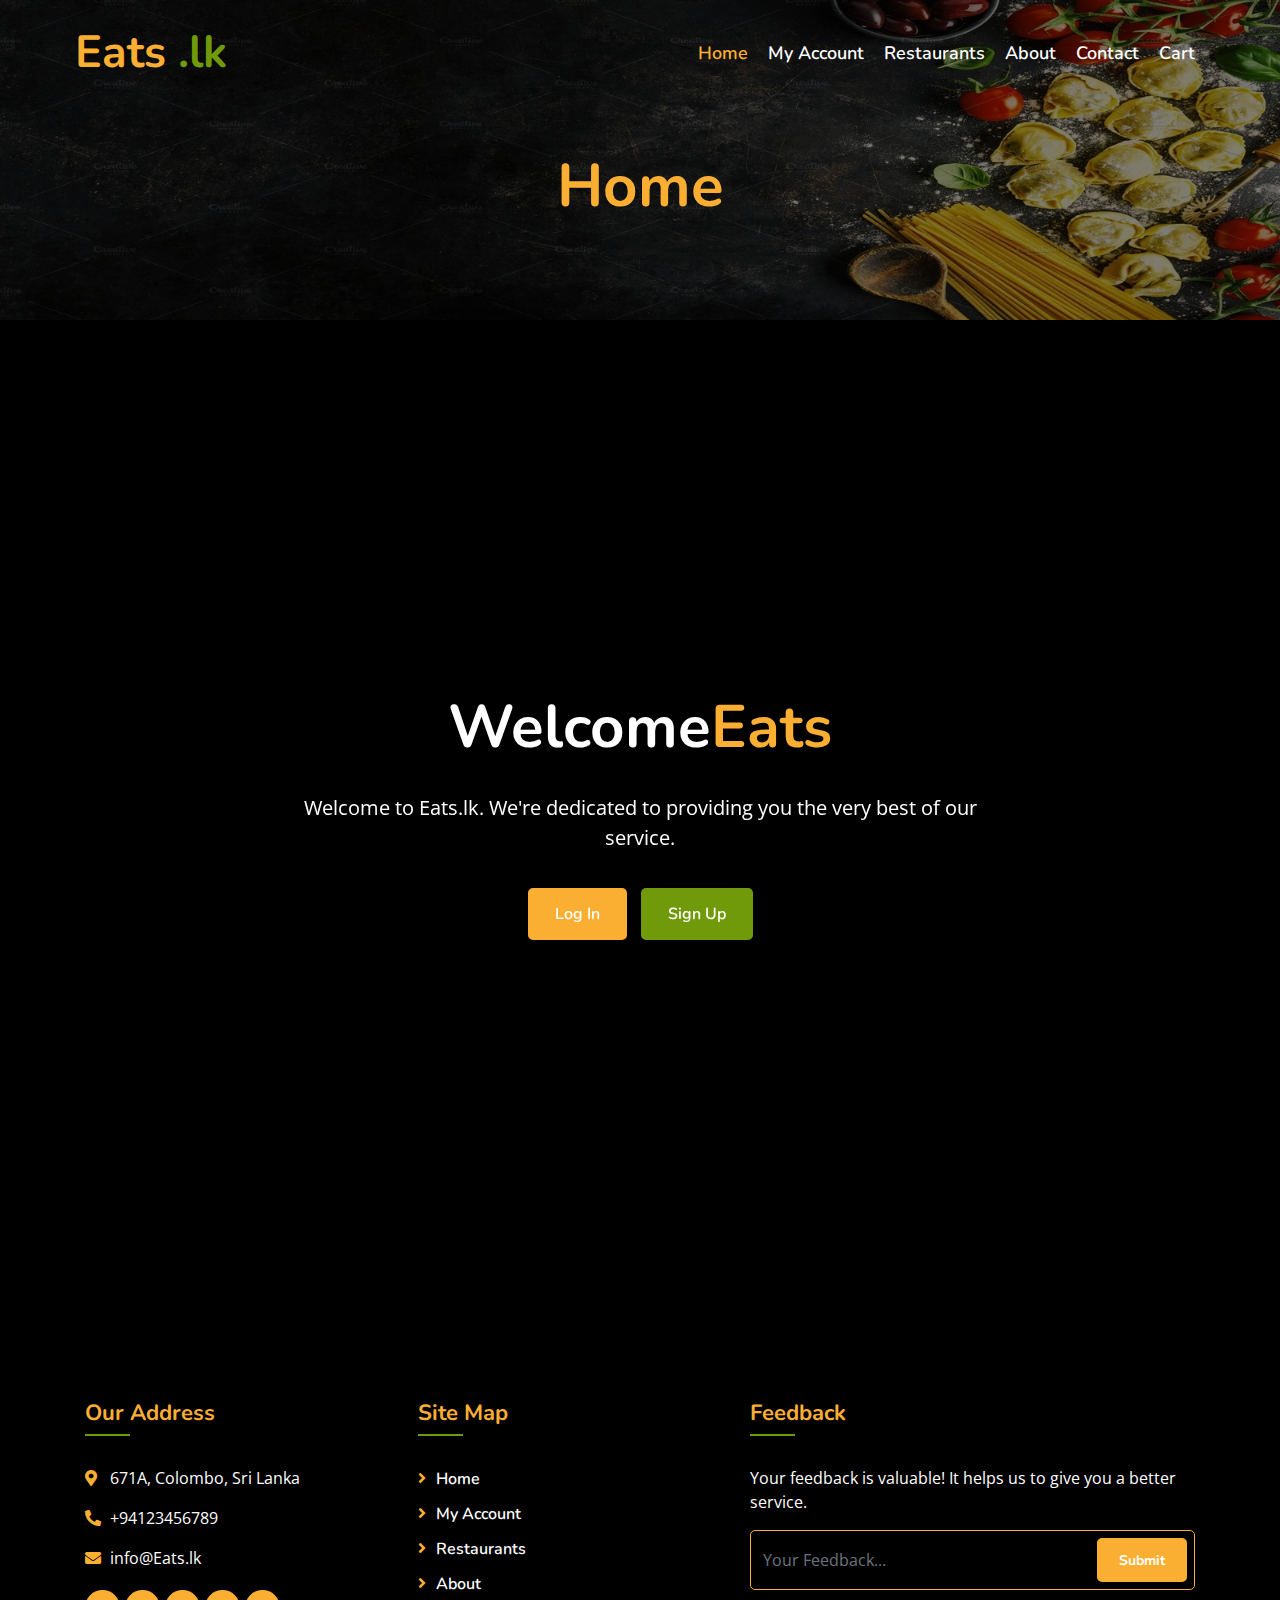
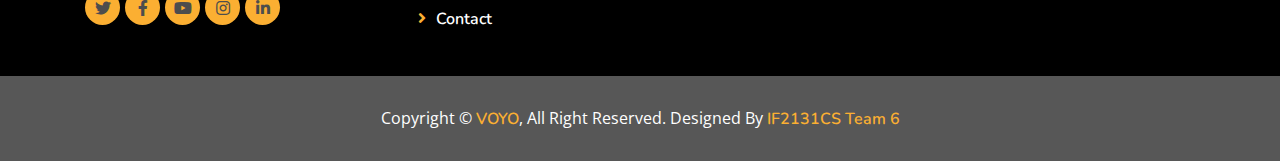
<file: index.html>
<!DOCTYPE html>
<html lang="en">
    <head>
        <meta charset="utf-8">
        <title>Eats.lk</title>
        <meta content="width=device-width, initial-scale=1.0" name="viewport">
        <!-- Favicon -->
        <link href="../Eats.lk/img/logo.jpg" rel="icon">

        <!-- Google Font -->
        <link href="https://fonts.googleapis.com/css?family=Open+Sans:300,400|Nunito:600,700" rel="stylesheet"> 
        
        <!-- CSS Libraries -->
        <link href="https://stackpath.bootstrapcdn.com/bootstrap/4.4.1/css/bootstrap.min.css" rel="stylesheet">
        <link href="https://cdnjs.cloudflare.com/ajax/libs/font-awesome/5.10.0/css/all.min.css" rel="stylesheet">
        <link href="lib/animate/animate.min.css" rel="stylesheet">
        <link href="lib/owlcarousel/assets/owl.carousel.min.css" rel="stylesheet">
        <link href="lib/flaticon/font/flaticon.css" rel="stylesheet">
        <link href="lib/tempusdominus/css/tempusdominus-bootstrap-4.min.css" rel="stylesheet" />

        <!-- Template Stylesheet -->
        <link href="css/style.css" rel="stylesheet">
    </head>

    <body>
        <!-- Nav Bar Start -->
        <div class="navbar navbar-expand-lg bg-light navbar-light">
            <div class="container-fluid">
                <a href="index.html" class="navbar-brand">Eats <span>.lk</span></a>
                <button type="button" class="navbar-toggler" data-toggle="collapse" data-target="#navbarCollapse">
                    <span class="navbar-toggler-icon"></span>
                </button>

                <div class="collapse navbar-collapse justify-content-between" id="navbarCollapse">
                    <div class="navbar-nav ml-auto">
                        <a href="index.html" class="nav-item nav-link active">Home</a>
                        <a href="myaccount.html" class="nav-item nav-link">My Account</a>
                        <a href="restaurant.html" class="nav-item nav-link">Restaurants</a>
                        <a href="about.html" class="nav-item nav-link">About</a>
                        <a href="contact.html" class="nav-item nav-link">Contact</a>
                        <a href="cart.html"class="nav-item nav-link">Cart</a>
                    </div>
                </div>
            </div>
        </div>
        <!-- Nav Bar End -->

       <!-- Page Header Start -->
                <div class="page-header">
                    <div class="container">
                        <div class="row">
                            <div class="col-12">
                                <h2>Home</h2>
                            </div>
                        </div>
                    </div>
                </div>
      <!-- Page Header End -->


        <!-- Carousel Start -->
        <div class="carousel">
            <div class="container-fluid">
                <div class="owl-carousel">
                    <div class="carousel-item">
                        <div class="carousel-text">
                            <h1>Welcome<span>Eats</span></h1>
                            <p>
                                Welcome to Eats.lk. We're dedicated to providing you the very best of our service.                            </p>
                            <div class="carousel-btn">
                                <a class="btn custom-btn" href="myaccount.html">Log In</a>
                                <a class="btn custom-btn" href="myaccount.html">Sign Up</a>
                            </div>
                        </div>
                    </div>
                </div>
            </div>
        </div>
        <!-- Carousel End -->     

        <!-- Footer Start -->
        <div class="footer">
            <div class="container">
                <div class="row">
                    <div class="col-lg-7">
                        <div class="row">
                            <div class="col-md-6">
                                <div class="footer-contact">
                                    <h2>Our Address</h2>
                                    <p><i class="fa fa-map-marker-alt"></i>671A, Colombo, Sri Lanka</p>
                                    <p><i class="fa fa-phone-alt"></i>+94123456789</p>
                                    <p><i class="fa fa-envelope"></i>info@Eats.lk</p>
                                    <div class="footer-social">
                                        <a href="https://twitter.com/"><i class="fab fa-twitter"></i></a>
                                        <a href="https://facebook.com/"><i class="fab fa-facebook-f"></i></a>
                                        <a href="https://youtube.com/"><i class="fab fa-youtube"></i></a>
                                        <a href="https://instagram.com/"><i class="fab fa-instagram"></i></a>
                                        <a href="https://linkedin.com/"><i class="fab fa-linkedin-in"></i></a>
                                    </div>
                                </div>
                            </div>
                            <div class="col-md-6">
                                <div class="footer-link">
                                    <h2>Site Map</h2>
                                    <a href="index.html">Home</a>
                                    <a href="myaccount.html">My Account</a>
                                    <a href="restaurant.html">Restaurants</a>
                                    <a href="about.html">About</a>
                                    <a href="contact.html">Contact</a>
                                </div>
                            </div>
                        </div>
                    </div>
                    <div class="col-lg-5">
                        <div class="footer-newsletter">
                            <h2>Feedback</h2>
                            <p>
                                Your feedback is valuable! It helps us to give you a better service.
                            </p>
                            <div class="form">
                                <input class="form-control" placeholder="Your Feedback...">
                                <button class="btn custom-btn">Submit</button>
                            </div>
                        </div>
                    </div>
                </div>
            </div>
            <div class="copyright">
                <div class="container">
                    <p>Copyright &copy; <a href="#">VOYO</a>, All Right Reserved.</p>
                    <p>Designed By <a>IF2131CS Team 6</a></p>
                </div>
            </div>
        </div>
        <!-- Footer End -->

        <a href="#" class="back-to-top"><i class="fa fa-chevron-up"></i></a>

        <!-- JavaScript Libraries -->
        <script src="https://code.jquery.com/jquery-3.4.1.min.js"></script>
        <script src="https://stackpath.bootstrapcdn.com/bootstrap/4.4.1/js/bootstrap.bundle.min.js"></script>
        <script src="lib/easing/easing.min.js"></script>
        <script src="lib/owlcarousel/owl.carousel.min.js"></script>
        <script src="lib/tempusdominus/js/moment.min.js"></script>
        <script src="lib/tempusdominus/js/moment-timezone.min.js"></script>
        <script src="lib/tempusdominus/js/tempusdominus-bootstrap-4.min.js"></script>
        
        <!-- Contact Javascript File -->
        <script src="mail/jqBootstrapValidation.min.js"></script>
        <script src="mail/contact.js"></script>

        <!-- Template Javascript -->
        <script src="js/main.js"></script>
    </body>
</html>
</file>
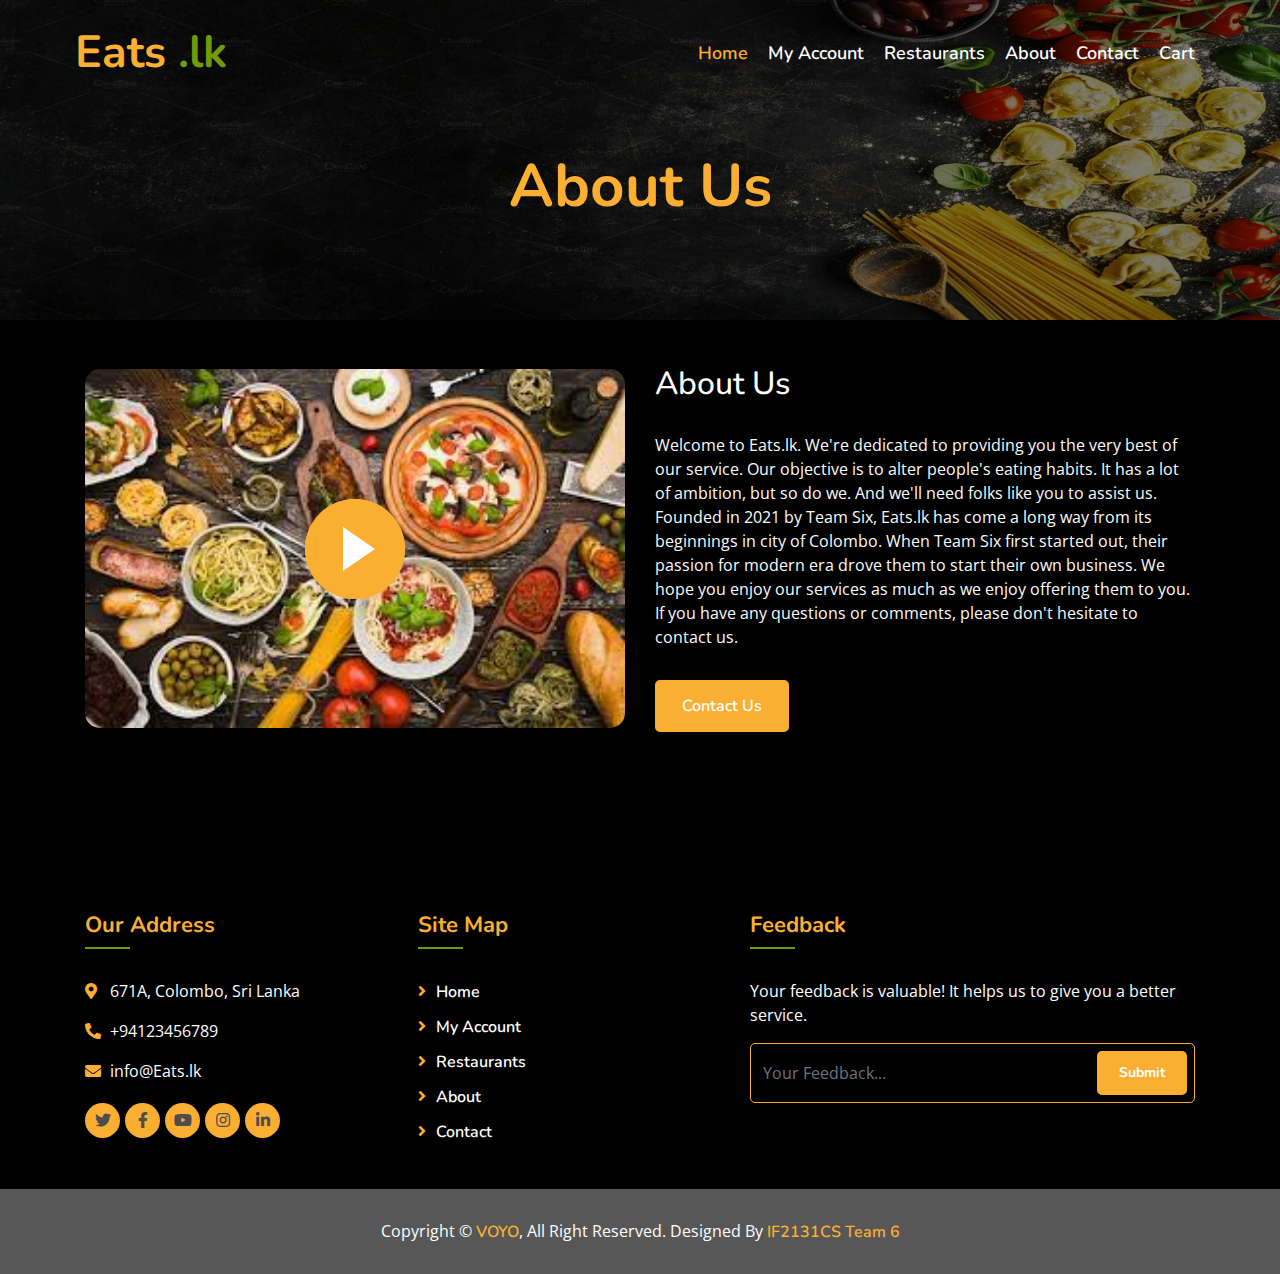
<file: about.html>
<!DOCTYPE html>
<html lang="en">
    <head>
        <meta charset="utf-8">
        <title>Eats.lk</title>
        <meta content="width=device-width, initial-scale=1.0" name="viewport">
        <!-- Favicon -->
        <link href="../Eats.lk/img/logo.jpg" rel="icon">

        <!-- Google Font -->
        <link href="https://fonts.googleapis.com/css?family=Open+Sans:300,400|Nunito:600,700" rel="stylesheet"> 
        
        <!-- CSS Libraries -->
        <link href="https://stackpath.bootstrapcdn.com/bootstrap/4.4.1/css/bootstrap.min.css" rel="stylesheet">
        <link href="https://cdnjs.cloudflare.com/ajax/libs/font-awesome/5.10.0/css/all.min.css" rel="stylesheet">
        <link href="lib/animate/animate.min.css" rel="stylesheet">
        <link href="lib/owlcarousel/assets/owl.carousel.min.css" rel="stylesheet">
        <link href="lib/flaticon/font/flaticon.css" rel="stylesheet">
        <link href="lib/tempusdominus/css/tempusdominus-bootstrap-4.min.css" rel="stylesheet" />

        <!-- Template Stylesheet -->
        <link href="css/style.css" rel="stylesheet">
    </head>

    <body>
        <!-- Nav Bar Start -->
        <div class="navbar navbar-expand-lg bg-light navbar-light">
            <div class="container-fluid">
                <a href="index.html" class="navbar-brand">Eats <span>.lk</span></a>
                <button type="button" class="navbar-toggler" data-toggle="collapse" data-target="#navbarCollapse">
                    <span class="navbar-toggler-icon"></span>
                </button>

                <div class="collapse navbar-collapse justify-content-between" id="navbarCollapse">
                    <div class="navbar-nav ml-auto">
                        <a href="index.html" class="nav-item nav-link active">Home</a>
                        <a href="myaccount.html" class="nav-item nav-link">My Account</a>
                        <a href="restaurant.html" class="nav-item nav-link">Restaurants</a>
                        <a href="about.html" class="nav-item nav-link">About</a>
                        <a href="contact.html" class="nav-item nav-link">Contact</a>
                        <a href="cart.html" class="nav-item nav-link">Cart</a>
                    </div>
                </div>
            </div>
        </div>
        <!-- Nav Bar End -->
        
        
        <!-- Page Header Start -->
        <div class="page-header mb-0">
            <div class="container">
                <div class="row">
                    <div class="col-12">
                        <h2>About Us</h2>
                    </div>
                </div>
            </div>
        </div>
        <!-- Page Header End -->
        <!-- About Start -->
        <div class="about">
            <div class="container">
                <div class="row align-items-center">
                    <div class="col-lg-6">
                        <div class="about-img">
                            <img src="img/about.jpg" alt="Image">
                            <button type="button" class="btn-play" data-toggle="modal" data-src="https://www.youtube.com/embed/7EdpBH81XIY" data-target="#videoModal">
                                <span></span>
                            </button>
                        </div>
                    </div>
                    <div class="col-lg-6">
                        <div class="about-content">
                            <div class="section-header">
                                <h2>About Us</h2>
                            </div>
                            <div class="about-text">
                                <p>
                                    Welcome to Eats.lk. We're dedicated to providing you the very best of our service. Our objective is to alter people's eating habits. It has a lot of ambition, but so do we. And we'll need folks like you to assist us.
                                    Founded in 2021 by Team Six, Eats.lk has come a long way from its beginnings in city of Colombo. When Team Six first started out, their passion for modern era drove them to start their own business.
                                    We hope you enjoy our services as much as we enjoy offering them to you. If you have any questions or comments, please don't hesitate to contact us.</p>
                                <a class="btn custom-btn" href="contact.html">Contact Us</a>
                            </div>
                        </div>
                    </div>
                </div>
            </div>
        </div>
        <!-- About End -->
        
        
        <!-- Video Modal Start-->
        <div class="modal fade" id="videoModal" tabindex="-1" role="dialog" aria-labelledby="exampleModalLabel" aria-hidden="true">
            <div class="modal-dialog" role="document">
                <div class="modal-content">
                    <div class="modal-body">
                        <button type="button" class="close" data-dismiss="modal" aria-label="Close">
                            <span aria-hidden="true">&times;</span>
                        </button>        
                        <!-- 16:9 aspect ratio -->
                        <div class="embed-responsive embed-responsive-16by9">
                            <iframe class="embed-responsive-item" src="" id="video"  allowscriptaccess="always" allow="autoplay"></iframe>
                        </div>
                    </div>
                </div>
            </div>
        </div> 
        <!-- Video Modal End -->


        <!-- Footer Start -->
        <div class="footer">
            <div class="container">
                <div class="row">
                    <div class="col-lg-7">
                        <div class="row">
                            <div class="col-md-6">
                                <div class="footer-contact">
                                    <h2>Our Address</h2>
                                    <p><i class="fa fa-map-marker-alt"></i>671A, Colombo, Sri Lanka</p>
                                    <p><i class="fa fa-phone-alt"></i>+94123456789</p>
                                    <p><i class="fa fa-envelope"></i>info@Eats.lk</p>
                                    <div class="footer-social">
                                        <a href="https://twitter.com/"><i class="fab fa-twitter"></i></a>
                                        <a href="https://facebook.com/"><i class="fab fa-facebook-f"></i></a>
                                        <a href="https://youtube.com/"><i class="fab fa-youtube"></i></a>
                                        <a href="https://instagram.com/"><i class="fab fa-instagram"></i></a>
                                        <a href="https://linkedin.com/"><i class="fab fa-linkedin-in"></i></a>
                                    </div>
                                </div>
                            </div>
                            <div class="col-md-6">
                                <div class="footer-link">
                                    <h2>Site Map</h2>
                                    <a href="index.html">Home</a>
                                    <a href="myaccount.html">My Account</a>
                                    <a href="restaurant.html">Restaurants</a>
                                    <a href="about.html">About</a>
                                    <a href="contact.html">Contact</a>
                                </div>
                            </div>
                        </div>
                    </div>
                    <div class="col-lg-5">
                        <div class="footer-newsletter">
                            <h2>Feedback</h2>
                            <p>
                                Your feedback is valuable! It helps us to give you a better service.
                            </p>
                            <div class="form">
                                <input class="form-control" placeholder="Your Feedback...">
                                <button class="btn custom-btn">Submit</button>
                            </div>
                        </div>
                    </div>
                </div>
            </div>
            <div class="copyright">
                <div class="container">
                    <p>Copyright &copy; <a href="#">VOYO</a>, All Right Reserved.</p>
                    <p>Designed By <a>IF2131CS Team 6</a></p>
                </div>
            </div>
        </div>
        <!-- Footer End -->

        <a href="#" class="back-to-top"><i class="fa fa-chevron-up"></i></a>

        <!-- JavaScript Libraries -->
        <script src="https://code.jquery.com/jquery-3.4.1.min.js"></script>
        <script src="https://stackpath.bootstrapcdn.com/bootstrap/4.4.1/js/bootstrap.bundle.min.js"></script>
        <script src="lib/easing/easing.min.js"></script>
        <script src="lib/owlcarousel/owl.carousel.min.js"></script>
        <script src="lib/tempusdominus/js/moment.min.js"></script>
        <script src="lib/tempusdominus/js/moment-timezone.min.js"></script>
        <script src="lib/tempusdominus/js/tempusdominus-bootstrap-4.min.js"></script>
        
        <!-- Contact Javascript File -->
        <script src="mail/jqBootstrapValidation.min.js"></script>
        <script src="mail/contact.js"></script>

        <!-- Template Javascript -->
        <script src="js/main.js"></script>
    </body>
</html>
</file>
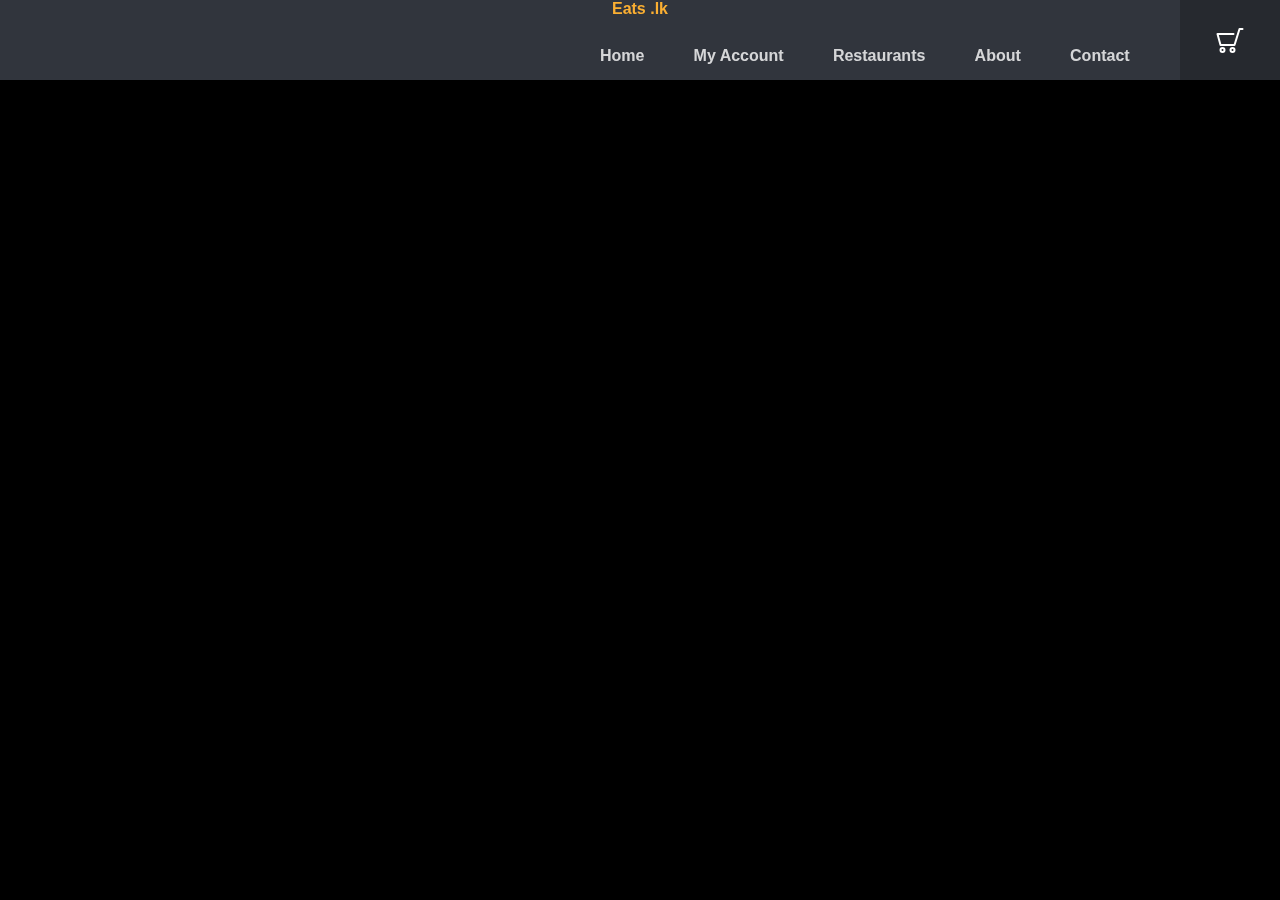
<file: cart.html>
<!doctype html>
<html lang="en" class="no-js">
<head>
	<meta charset="UTF-8">
	<meta name="viewport" content="width=device-width, initial-scale=1">

	<link href='http://fonts.googleapis.com/css?family=PT+Sans:400,700' rel='stylesheet' type='text/css'>

	<link rel="stylesheet" href="css/reset.css">
	<link rel="stylesheet" href="css/stylecart.css"> 
	<script src="js/modernizr.js"></script> 
    <link href="css/style.css" rel="stylesheet">
  	
	<title>Side Cart</title>
</head>
<body class="foo">
	<header>
	<a href="index.html" class="navbar-brand">Eats <span>.lk</span></a>
	<div id="cd-cart-trigger"><a class="cd-img-replace" href="#0">Cart</a></div>
	</header>

	<nav id="main-nav">
		<ul>
            <a href="index.html" class="nav-item nav-link active">Home</a>
            <a href="myaccount.html" class="nav-item nav-link">My Account</a>
            <a href="restaurant.html" class="nav-item nav-link">Restaurants</a>
            <a href="about.html" class="nav-item nav-link">About</a>
            <a href="contact.html" class="nav-item nav-link">Contact</a>
		</ul>
	</nav>

	<div id="cd-shadow-layer"></div>

	<div id="cd-cart">
		<h2>Cart</h2>
		<ul class="cd-cart-items">
			<li>
				<span class="cd-qty">1x</span> Product Name
				<div class="cd-price">$9.99</div>
				<a href="#0" class="cd-item-remove cd-img-replace">Remove</a>
			</li>

			<li>
				<span class="cd-qty">2x</span> Product Name
				<div class="cd-price">$19.98</div>
				<a href="#0" class="cd-item-remove cd-img-replace">Remove</a>
			</li>

			<li>
				<span class="cd-qty">1x</span> Product Name
				<div class="cd-price">$9.99</div>
				<a href="#0" class="cd-item-remove cd-img-replace">Remove</a>
			</li>
		</ul> 

		<div class="cd-cart-total">
			<p>Total <span>$39.96</span></p>
		</div> 

		<a href="#0" class="checkout-btn">Checkout</a>
		
		<p class="cd-go-to-cart"><a href="#0">Go to cart page</a></p>
	</div>
<script src="http://ajax.googleapis.com/ajax/libs/jquery/1.11.0/jquery.min.js"></script>
<script src="js/maincart.js"></script>
</body>
</html>
</file>
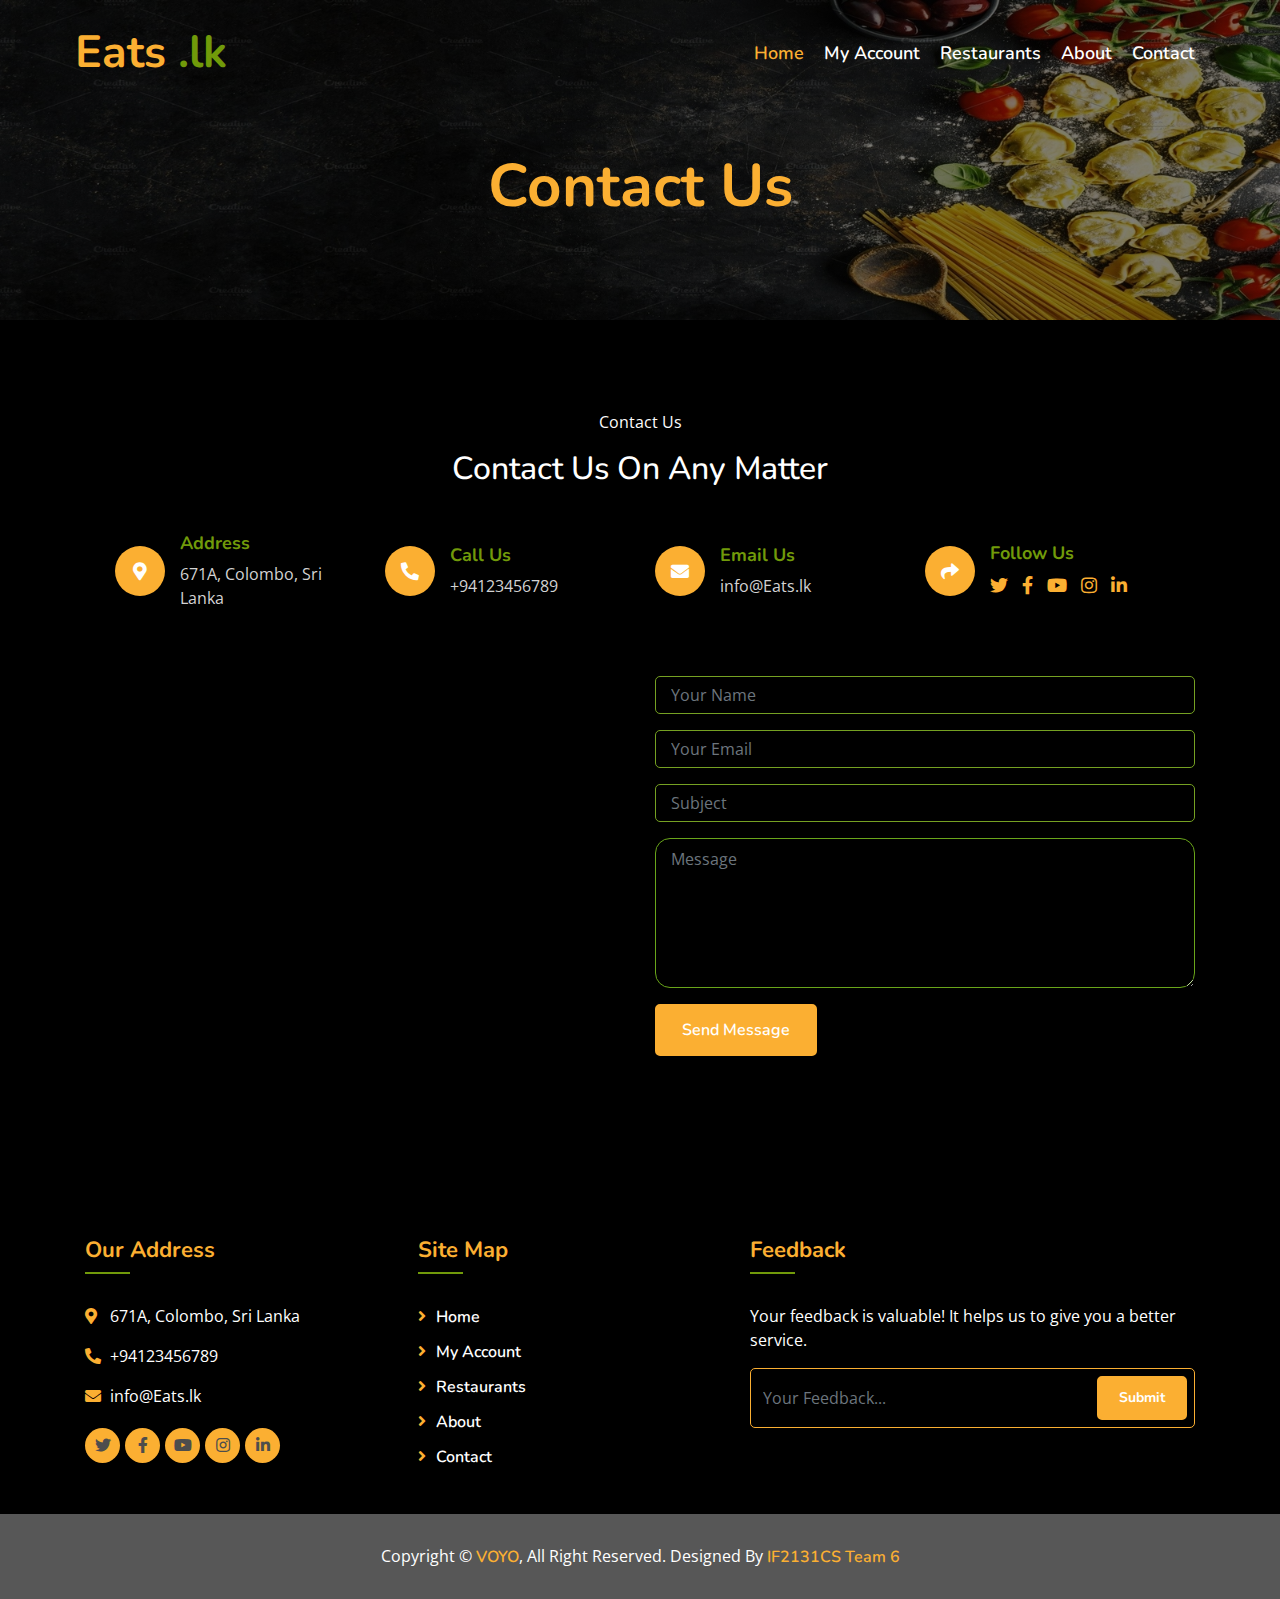
<file: contact.html>
<!DOCTYPE html>
<html lang="en">
    <head>
        <meta charset="utf-8">
        <title>Eats.lk</title>
        <meta content="width=device-width, initial-scale=1.0" name="viewport">

        <!-- Favicon -->
        <link href="../Eats.lk/img/logo.jpg" rel="icon">

        <!-- Google Font -->
        <link href="https://fonts.googleapis.com/css?family=Open+Sans:300,400|Nunito:600,700" rel="stylesheet"> 
        
        <!-- CSS Libraries -->
        <link href="https://stackpath.bootstrapcdn.com/bootstrap/4.4.1/css/bootstrap.min.css" rel="stylesheet">
        <link href="https://cdnjs.cloudflare.com/ajax/libs/font-awesome/5.10.0/css/all.min.css" rel="stylesheet">
        <link href="lib/animate/animate.min.css" rel="stylesheet">
        <link href="lib/owlcarousel/assets/owl.carousel.min.css" rel="stylesheet">
        <link href="lib/flaticon/font/flaticon.css" rel="stylesheet">
        <link href="lib/tempusdominus/css/tempusdominus-bootstrap-4.min.css" rel="stylesheet" />

        <!-- Template Stylesheet -->
        <link href="css/style.css" rel="stylesheet">
    </head>

    <body>
        <!-- Nav Bar Start -->
        <div class="navbar navbar-expand-lg bg-light navbar-light">
            <div class="container-fluid">
                <a href="index.html" class="navbar-brand">Eats <span>.lk</span></a>
                <button type="button" class="navbar-toggler" data-toggle="collapse" data-target="#navbarCollapse">
                    <span class="navbar-toggler-icon"></span>
                </button>

                <div class="collapse navbar-collapse justify-content-between" id="navbarCollapse">
                    <div class="navbar-nav ml-auto">
                        <a href="index.html" class="nav-item nav-link active">Home</a>
                        <a href="myaccount.html" class="nav-item nav-link">My Account</a>
                        <a href="restaurant.html" class="nav-item nav-link">Restaurants</a>
                        <a href="about.html" class="nav-item nav-link">About</a>
                        <a href="contact.html" class="nav-item nav-link">Contact</a>
                    </div>
                </div>
            </div>
        </div>
        <!-- Nav Bar End -->
        
        
        <!-- Page Header Start -->
        <div class="page-header">
            <div class="container">
                <div class="row">
                    <div class="col-12">
                        <h2>Contact Us</h2>
                    </div>
                </div>
            </div>
        </div>
        <!-- Page Header End -->
        
        
        <!-- Contact Start -->
        <div class="contact">
            <div class="container">
                <div class="section-header text-center">
                    <p>Contact Us</p>
                    <h2>Contact Us On Any Matter</h2>
                </div>
                <div class="row align-items-center contact-information">
                    <div class="col-md-6 col-lg-3">
                        <div class="contact-info">
                            <div class="contact-icon">
                                <i class="fa fa-map-marker-alt"></i>
                            </div>
                            <div class="contact-text">
                                <h3>Address</h3>
                                <p>671A, Colombo, Sri Lanka</p>
                            </div>
                        </div>
                    </div>
                    <div class="col-md-6 col-lg-3">
                        <div class="contact-info">
                            <div class="contact-icon">
                                <i class="fa fa-phone-alt"></i>
                            </div>
                            <div class="contact-text">
                                <h3>Call Us</h3>
                                <p>+94123456789</p>
                            </div>
                        </div>
                    </div>
                    <div class="col-md-6 col-lg-3">
                        <div class="contact-info">
                            <div class="contact-icon">
                                <i class="fa fa-envelope"></i>
                            </div>
                            <div class="contact-text">
                                <h3>Email Us</h3>
                                <p>info@Eats.lk</p>
                            </div>
                        </div>
                    </div>
                    <div class="col-md-6 col-lg-3">
                        <div class="contact-info">
                            <div class="contact-icon">
                                <i class="fa fa-share"></i>
                            </div>
                            <div class="contact-text">
                                <h3>Follow Us</h3>
                                <div class="contact-social">
                                    <a href="https://twitter.com/"><i class="fab fa-twitter"></i></a>
                                    <a href="https://facebook.com/"><i class="fab fa-facebook-f"></i></a>
                                    <a href="https://youtube.com/"><i class="fab fa-youtube"></i></a>
                                    <a href="https://instagram.com/"><i class="fab fa-instagram"></i></a>
                                    <a href="https://linkedin.com/"><i class="fab fa-linkedin-in"></i></a>
                                </div>
                            </div>
                        </div>
                    </div>
                </div>
                <div class="row contact-form">
                    <div class="col-md-6">
                        <iframe src="https://www.google.com/maps/embed?pb=!1m18!1m12!1m3!1d63377.55482023483!2d79.89569066583023!3d6.878960391626337!2m3!1f0!2f0!3f0!3m2!1i1024!2i768!4f13.1!3m3!1m2!1s0x0%3A0xae2796f06ece9686!2sEAT.lk!5e0!3m2!1sen!2slk!4v1626274064755!5m2!1sen!2slk" width="600" height="450" style="border:0;" allowfullscreen="" loading="lazy"></iframe>
                    </div>
                    <div class="col-md-6">
                        <div id="success"></div>
                        <form name="sentMessage" id="contactForm" novalidate="novalidate">
                            <div class="control-group">
                                <input type="text" class="form-control" id="name" placeholder="Your Name" required="required" data-validation-required-message="Please enter your name" />
                                <p class="help-block text-danger"></p>
                            </div>
                            <div class="control-group">
                                <input type="email" class="form-control" id="email" placeholder="Your Email" required="required" data-validation-required-message="Please enter your email" />
                                <p class="help-block text-danger"></p>
                            </div>
                            <div class="control-group">
                                <input type="text" class="form-control" id="subject" placeholder="Subject" required="required" data-validation-required-message="Please enter a subject" />
                                <p class="help-block text-danger"></p>
                            </div>
                            <div class="control-group">
                                <textarea class="form-control" id="message" placeholder="Message" required="required" data-validation-required-message="Please enter your message"></textarea>
                                <p class="help-block text-danger"></p>
                            </div>
                            <div>
                                <button class="btn custom-btn" type="submit" id="sendMessageButton">Send Message</button>
                            </div>
                        </form>
                    </div>
                </div>
            </div>
        </div>
        <!-- Contact End -->


        <!-- Footer Start -->
        <div class="footer">
            <div class="container">
                <div class="row">
                    <div class="col-lg-7">
                        <div class="row">
                            <div class="col-md-6">
                                <div class="footer-contact">
                                    <h2>Our Address</h2>
                                    <p><i class="fa fa-map-marker-alt"></i>671A, Colombo, Sri Lanka</p>
                                    <p><i class="fa fa-phone-alt"></i>+94123456789</p>
                                    <p><i class="fa fa-envelope"></i>info@Eats.lk</p>
                                    <div class="footer-social">
                                        <a href="https://twitter.com/"><i class="fab fa-twitter"></i></a>
                                        <a href="https://facebook.com/"><i class="fab fa-facebook-f"></i></a>
                                        <a href="https://youtube.com/"><i class="fab fa-youtube"></i></a>
                                        <a href="https://instagram.com/"><i class="fab fa-instagram"></i></a>
                                        <a href="https://linkedin.com/"><i class="fab fa-linkedin-in"></i></a>
                                    </div>
                                </div>
                            </div>
                            <div class="col-md-6">
                                <div class="footer-link">
                                    <h2>Site Map</h2>
                                    <a href="index.html">Home</a>
                                    <a href="myaccount.html">My Account</a>
                                    <a href="restaurant.html">Restaurants</a>
                                    <a href="about.html">About</a>
                                    <a href="contact.html">Contact</a>
                                </div>
                            </div>
                        </div>
                    </div>
                    <div class="col-lg-5">
                        <div class="footer-newsletter">
                            <h2>Feedback</h2>
                            <p>
                                Your feedback is valuable! It helps us to give you a better service.
                            </p>
                            <div class="form">
                                <input class="form-control" placeholder="Your Feedback...">
                                <button class="btn custom-btn">Submit</button>
                            </div>
                        </div>
                    </div>
                </div>
            </div>
            <div class="copyright">
                <div class="container">
                    <p>Copyright &copy; <a href="#">VOYO</a>, All Right Reserved.</p>
                    <p>Designed By <a>IF2131CS Team 6</a></p>
                </div>
            </div>
        </div>
        <!-- Footer End -->

        <a href="#" class="back-to-top"><i class="fa fa-chevron-up"></i></a>

        <!-- JavaScript Libraries -->
        <script src="https://code.jquery.com/jquery-3.4.1.min.js"></script>
        <script src="https://stackpath.bootstrapcdn.com/bootstrap/4.4.1/js/bootstrap.bundle.min.js"></script>
        <script src="lib/easing/easing.min.js"></script>
        <script src="lib/owlcarousel/owl.carousel.min.js"></script>
        <script src="lib/tempusdominus/js/moment.min.js"></script>
        <script src="lib/tempusdominus/js/moment-timezone.min.js"></script>
        <script src="lib/tempusdominus/js/tempusdominus-bootstrap-4.min.js"></script>
        
        <!-- Contact Javascript File -->
        <script src="mail/jqBootstrapValidation.min.js"></script>
        <script src="mail/contact.js"></script>

        <!-- Template Javascript -->
        <script src="js/main.js"></script>
    </body>
</html>
</file>
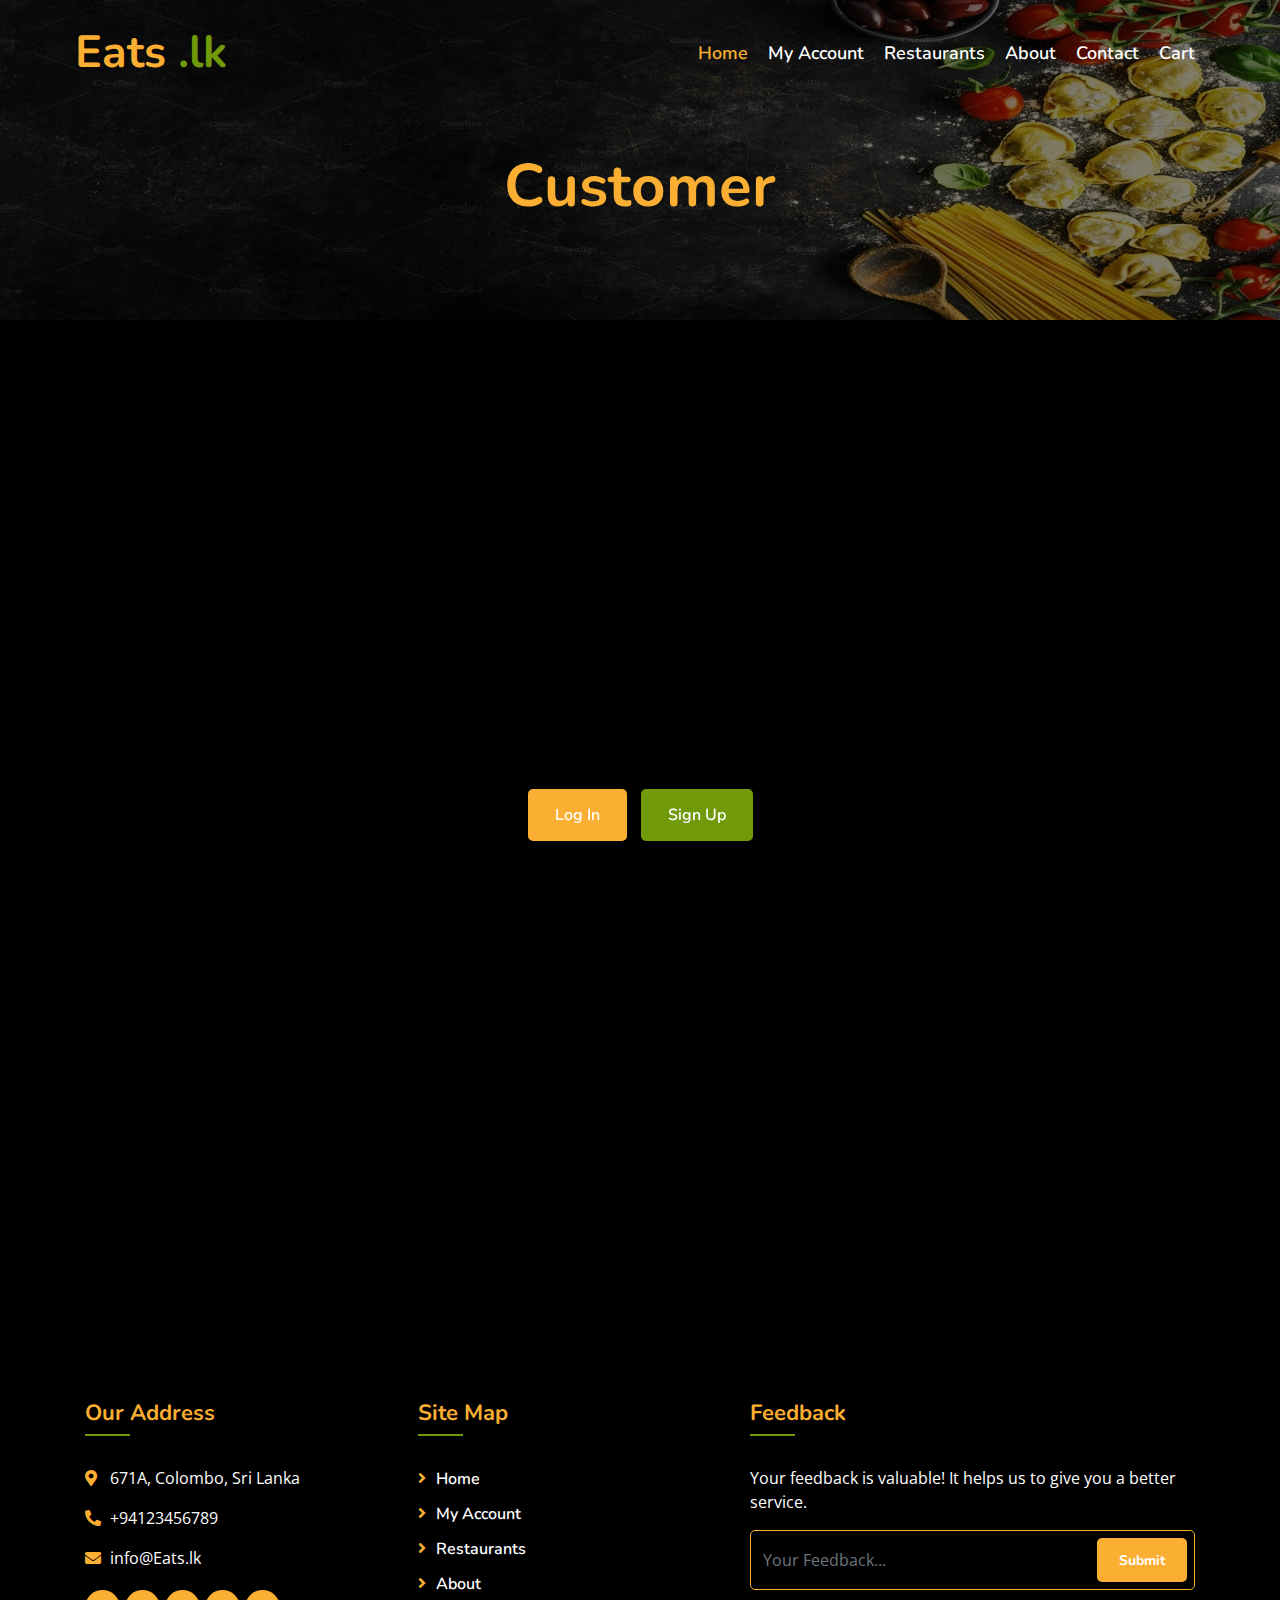
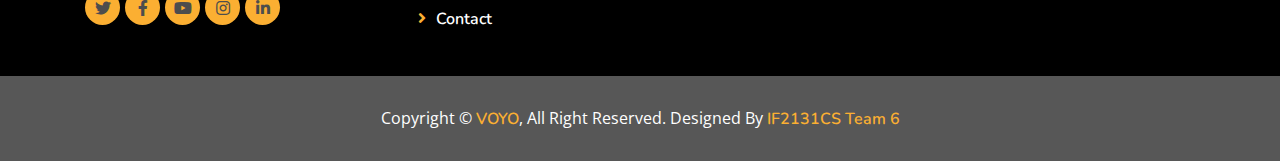
<file: customerlogin.html>
<!DOCTYPE html>
<html lang="en">
    <head>
        <meta charset="utf-8">
        <title>Eats.lk</title>
        <meta content="width=device-width, initial-scale=1.0" name="viewport">
        <!-- Favicon -->
        <link href="../Eats.lk/img/logo.jpg" rel="icon">

        <!-- Google Font -->
        <link href="https://fonts.googleapis.com/css?family=Open+Sans:300,400|Nunito:600,700" rel="stylesheet"> 
        
        <!-- CSS Libraries -->
        <link href="https://stackpath.bootstrapcdn.com/bootstrap/4.4.1/css/bootstrap.min.css" rel="stylesheet">
        <link href="https://cdnjs.cloudflare.com/ajax/libs/font-awesome/5.10.0/css/all.min.css" rel="stylesheet">
        <link href="lib/animate/animate.min.css" rel="stylesheet">
        <link href="lib/owlcarousel/assets/owl.carousel.min.css" rel="stylesheet">
        <link href="lib/flaticon/font/flaticon.css" rel="stylesheet">
        <link href="lib/tempusdominus/css/tempusdominus-bootstrap-4.min.css" rel="stylesheet" />

        <!-- Template Stylesheet -->
        <link href="css/style.css" rel="stylesheet">
    </head>

    <body>
        <!-- Nav Bar Start -->
        <div class="navbar navbar-expand-lg bg-light navbar-light">
            <div class="container-fluid">
                <a href="index.html" class="navbar-brand">Eats <span>.lk</span></a>
                <button type="button" class="navbar-toggler" data-toggle="collapse" data-target="#navbarCollapse">
                    <span class="navbar-toggler-icon"></span>
                </button>

                <div class="collapse navbar-collapse justify-content-between" id="navbarCollapse">
                    <div class="navbar-nav ml-auto">
                        <a href="index.html" class="nav-item nav-link active">Home</a>
                        <a href="myaccount.html" class="nav-item nav-link">My Account</a>
                        <a href="restaurant.html" class="nav-item nav-link">Restaurants</a>
                        <a href="about.html" class="nav-item nav-link">About</a>
                        <a href="contact.html" class="nav-item nav-link">Contact</a>
                        <a href="cart.html" class="nav-item nav-link">Cart</a>
                    </div>
                </div>
            </div>
        </div>
        <!-- Nav Bar End -->

       <!-- Page Header Start -->
                <div class="page-header">
                    <div class="container">
                        <div class="row">
                            <div class="col-12">
                                <h2>Customer</h2>
                            </div>
                        </div>
                    </div>
                </div>
      <!-- Page Header End -->


        <!-- Carousel Start -->
        <div class="carousel">
            <div class="container-fluid">
                <div class="owl-carousel">
                    <div class="carousel-item">
                        <div class="carousel-text">
                            <div class="carousel-btn">
                                <a class="btn custom-btn" href="customerlogin.html">Log In</a>
                                <a class="btn custom-btn" href="customerlogin.html">Sign Up</a>
                            </div>
                        </div>
                    </div>
                </div>
            </div>
        </div>
        <!-- Carousel End -->     

        <!-- Footer Start -->
        <div class="footer">
            <div class="container">
                <div class="row">
                    <div class="col-lg-7">
                        <div class="row">
                            <div class="col-md-6">
                                <div class="footer-contact">
                                    <h2>Our Address</h2>
                                    <p><i class="fa fa-map-marker-alt"></i>671A, Colombo, Sri Lanka</p>
                                    <p><i class="fa fa-phone-alt"></i>+94123456789</p>
                                    <p><i class="fa fa-envelope"></i>info@Eats.lk</p>
                                    <div class="footer-social">
                                        <a href="https://twitter.com/"><i class="fab fa-twitter"></i></a>
                                        <a href="https://facebook.com/"><i class="fab fa-facebook-f"></i></a>
                                        <a href="https://youtube.com/"><i class="fab fa-youtube"></i></a>
                                        <a href="https://instagram.com/"><i class="fab fa-instagram"></i></a>
                                        <a href="https://linkedin.com/"><i class="fab fa-linkedin-in"></i></a>
                                    </div>
                                </div>
                            </div>
                            <div class="col-md-6">
                                <div class="footer-link">
                                    <h2>Site Map</h2>
                                    <a href="index.html">Home</a>
                                    <a href="myaccount.html">My Account</a>
                                    <a href="restaurant.html">Restaurants</a>
                                    <a href="about.html">About</a>
                                    <a href="contact.html">Contact</a>
                                </div>
                            </div>
                        </div>
                    </div>
                    <div class="col-lg-5">
                        <div class="footer-newsletter">
                            <h2>Feedback</h2>
                            <p>
                                Your feedback is valuable! It helps us to give you a better service.
                            </p>
                            <div class="form">
                                <input class="form-control" placeholder="Your Feedback...">
                                <button class="btn custom-btn">Submit</button>
                            </div>
                        </div>
                    </div>
                </div>
            </div>
            <div class="copyright">
                <div class="container">
                    <p>Copyright &copy; <a href="#">VOYO</a>, All Right Reserved.</p>
                    <p>Designed By <a>IF2131CS Team 6</a></p>
                </div>
            </div>
        </div>
        <!-- Footer End -->

        <a href="#" class="back-to-top"><i class="fa fa-chevron-up"></i></a>

        <!-- JavaScript Libraries -->
        <script src="https://code.jquery.com/jquery-3.4.1.min.js"></script>
        <script src="https://stackpath.bootstrapcdn.com/bootstrap/4.4.1/js/bootstrap.bundle.min.js"></script>
        <script src="lib/easing/easing.min.js"></script>
        <script src="lib/owlcarousel/owl.carousel.min.js"></script>
        <script src="lib/tempusdominus/js/moment.min.js"></script>
        <script src="lib/tempusdominus/js/moment-timezone.min.js"></script>
        <script src="lib/tempusdominus/js/tempusdominus-bootstrap-4.min.js"></script>
        
        <!-- Contact Javascript File -->
        <script src="mail/jqBootstrapValidation.min.js"></script>
        <script src="mail/contact.js"></script>

        <!-- Template Javascript -->
        <script src="js/main.js"></script>
    </body>
</html>
</file>
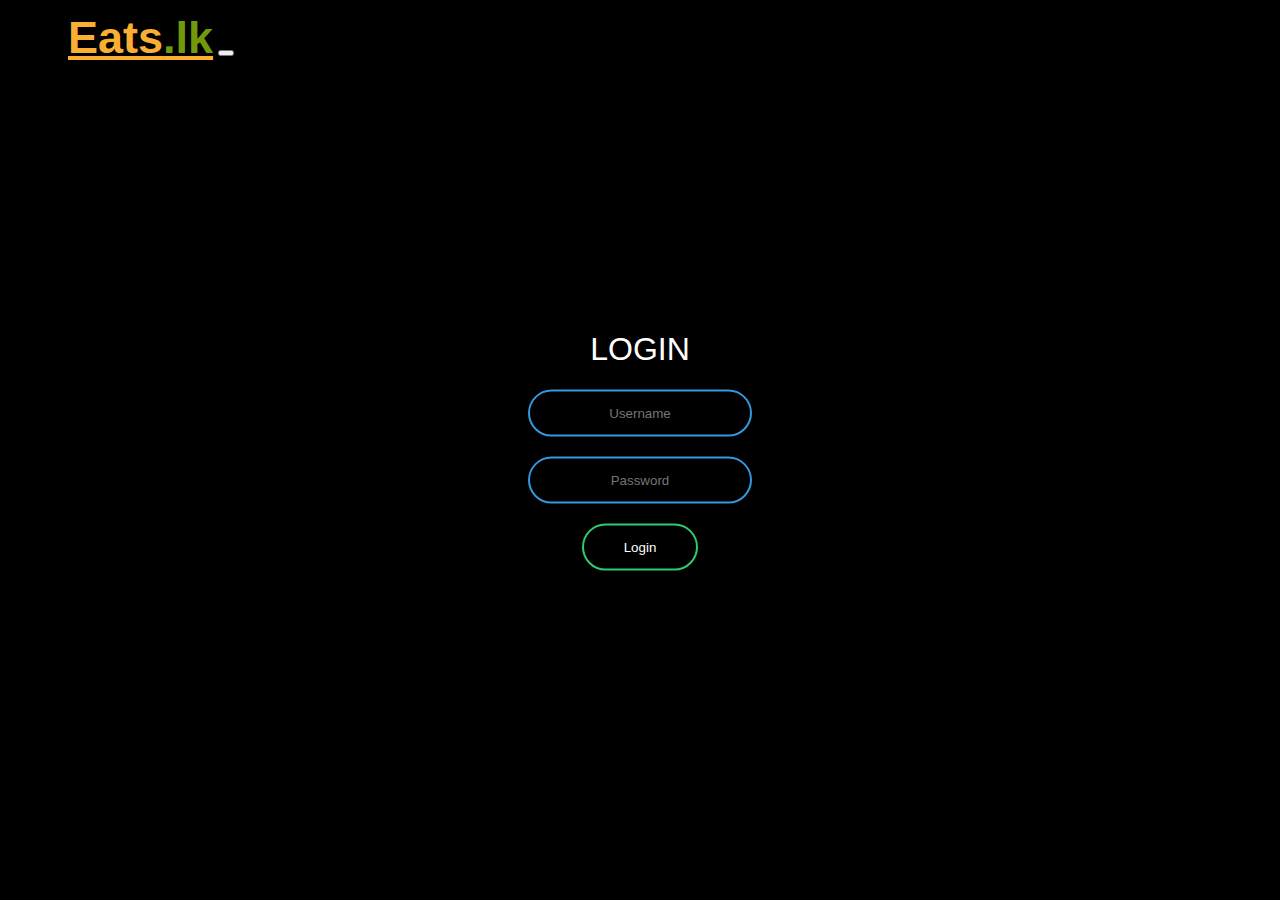
<file: logns.html>
<!DOCTYPE html>
<html lang="en" dir="ltr">
  <head>
    <meta charset="utf-8">
    <title>َAnimated Login Form</title>

     <!-- Template Stylesheet -->
     <link href="css/style.css" rel="stylesheet">
    <link rel="stylesheet" href="style.css">
    
    <!-- Nav Bar Start -->
    <div class="navbar navbar-expand-lg bg-light navbar-light">
        <div class="container-fluid">
            <a href="index.html" class="navbar-brand">Eats<span>.lk</span></a>
            <button type="button" class="navbar-toggler" data-toggle="collapse" data-target="#navbarCollapse">
                <span class="navbar-toggler-icon"></span>
            </button>
        </div>
    </div>
  </head>
 <body>

    <form class="boox" action="index.html" method="post">
        <h1>Login</h1>
        <input type="text" name="" placeholder="Username">
        <input type="password" name="" placeholder="Password">
        <input type="submit" name="" value="Login">
      </form>

    <a href="#" class="back-to-top"><i class="fa fa-chevron-up"></i></a>

    <!-- JavaScript Libraries -->
    <script src="https://code.jquery.com/jquery-3.4.1.min.js"></script>
    <script src="https://stackpath.bootstrapcdn.com/bootstrap/4.4.1/js/bootstrap.bundle.min.js"></script>
    <script src="lib/easing/easing.min.js"></script>
    <script src="lib/owlcarousel/owl.carousel.min.js"></script>
    <script src="lib/tempusdominus/js/moment.min.js"></script>
    <script src="lib/tempusdominus/js/moment-timezone.min.js"></script>
    <script src="lib/tempusdominus/js/tempusdominus-bootstrap-4.min.js"></script>
    
    <!-- Contact Javascript File -->
    <script src="mail/jqBootstrapValidation.min.js"></script>
    <script src="mail/contact.js"></script>

    <!-- Template Javascript -->
    <script src="js/main.js"></script>

</body>
</html>
</file>
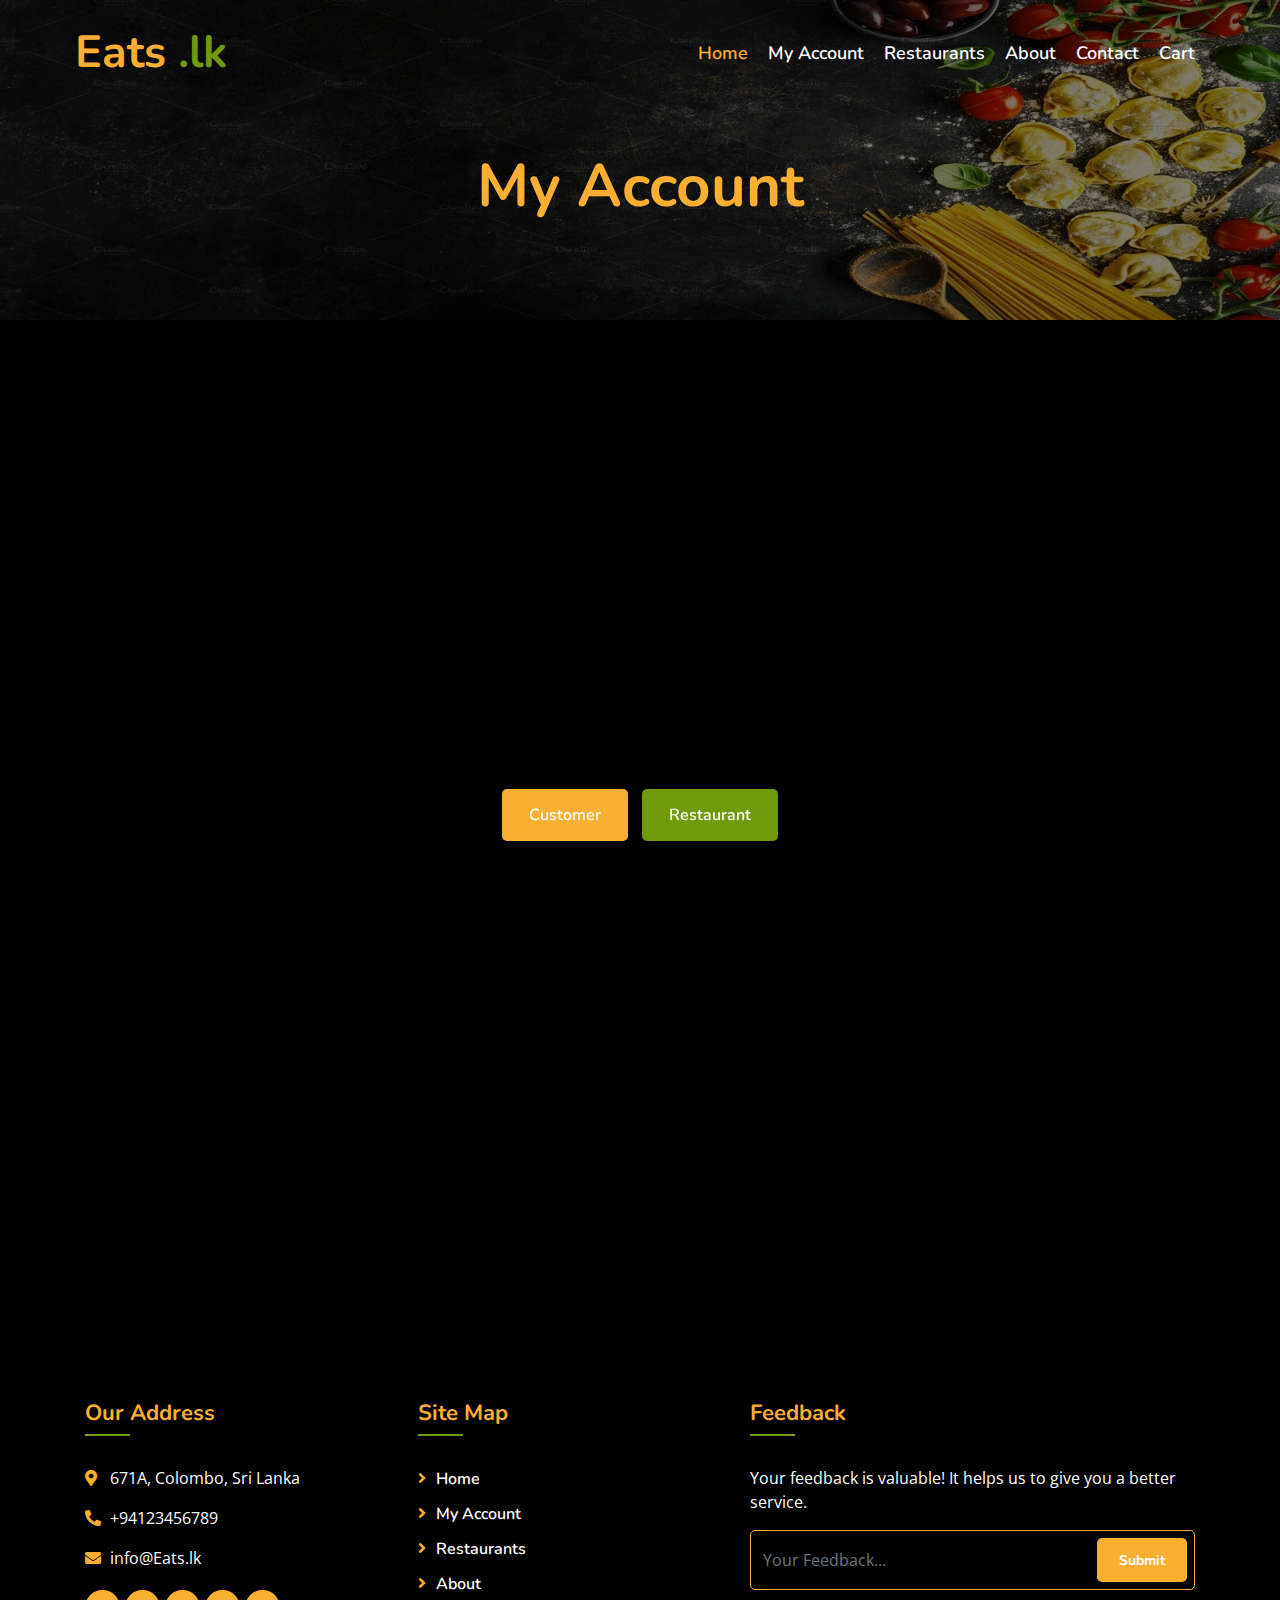
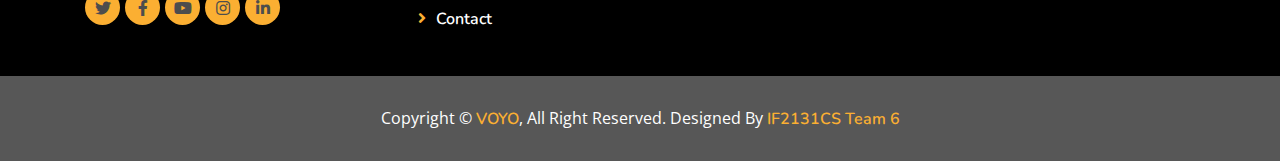
<file: myaccount.html>
<!DOCTYPE html>
<html lang="en">
    <head>
        <meta charset="utf-8">
        <title>Eats.lk</title>
        <meta content="width=device-width, initial-scale=1.0" name="viewport">
        <!-- Favicon -->
        <link href="../Eats.lk/img/logo.jpg" rel="icon">

        <!-- Google Font -->
        <link href="https://fonts.googleapis.com/css?family=Open+Sans:300,400|Nunito:600,700" rel="stylesheet"> 
        
        <!-- CSS Libraries -->
        <link href="https://stackpath.bootstrapcdn.com/bootstrap/4.4.1/css/bootstrap.min.css" rel="stylesheet">
        <link href="https://cdnjs.cloudflare.com/ajax/libs/font-awesome/5.10.0/css/all.min.css" rel="stylesheet">
        <link href="lib/animate/animate.min.css" rel="stylesheet">
        <link href="lib/owlcarousel/assets/owl.carousel.min.css" rel="stylesheet">
        <link href="lib/flaticon/font/flaticon.css" rel="stylesheet">
        <link href="lib/tempusdominus/css/tempusdominus-bootstrap-4.min.css" rel="stylesheet" />

        <!-- Template Stylesheet -->
        <link href="css/style.css" rel="stylesheet">
    </head>

    <body>
        <!-- Nav Bar Start -->
        <div class="navbar navbar-expand-lg bg-light navbar-light">
            <div class="container-fluid">
                <a href="index.html" class="navbar-brand">Eats <span>.lk</span></a>
                <button type="button" class="navbar-toggler" data-toggle="collapse" data-target="#navbarCollapse">
                    <span class="navbar-toggler-icon"></span>
                </button>

                <div class="collapse navbar-collapse justify-content-between" id="navbarCollapse">
                    <div class="navbar-nav ml-auto">
                        <a href="index.html" class="nav-item nav-link active">Home</a>
                        <a href="myaccount.html" class="nav-item nav-link">My Account</a>
                        <a href="restaurant.html" class="nav-item nav-link">Restaurants</a>
                        <a href="about.html" class="nav-item nav-link">About</a>
                        <a href="contact.html" class="nav-item nav-link">Contact</a>
                        <a href="cart.html" class="nav-item nav-link">Cart</a>
                    </div>
                </div>
            </div>
        </div>
        <!-- Nav Bar End -->

       <!-- Page Header Start -->
                <div class="page-header">
                    <div class="container">
                        <div class="row">
                            <div class="col-12">
                                <h2>My Account</h2>
                            </div>
                        </div>
                    </div>
                </div>
      <!-- Page Header End -->


        <!-- Carousel Start -->
        <div class="carousel">
            <div class="container-fluid">
                <div class="owl-carousel">
                    <div class="carousel-item">
                        <div class="carousel-text">
                            <div class="carousel-btn">
                                <a class="btn custom-btn" href="customerlogin.html">Customer</a>
                                <a class="btn custom-btn" href="restaurantlogin.html">Restaurant</a>
                            </div>
                        </div>
                    </div>
                </div>
            </div>
        </div>
        <!-- Carousel End -->     

        <!-- Footer Start -->
        <div class="footer">
            <div class="container">
                <div class="row">
                    <div class="col-lg-7">
                        <div class="row">
                            <div class="col-md-6">
                                <div class="footer-contact">
                                    <h2>Our Address</h2>
                                    <p><i class="fa fa-map-marker-alt"></i>671A, Colombo, Sri Lanka</p>
                                    <p><i class="fa fa-phone-alt"></i>+94123456789</p>
                                    <p><i class="fa fa-envelope"></i>info@Eats.lk</p>
                                    <div class="footer-social">
                                        <a href="https://twitter.com/"><i class="fab fa-twitter"></i></a>
                                        <a href="https://facebook.com/"><i class="fab fa-facebook-f"></i></a>
                                        <a href="https://youtube.com/"><i class="fab fa-youtube"></i></a>
                                        <a href="https://instagram.com/"><i class="fab fa-instagram"></i></a>
                                        <a href="https://linkedin.com/"><i class="fab fa-linkedin-in"></i></a>
                                    </div>
                                </div>
                            </div>
                            <div class="col-md-6">
                                <div class="footer-link">
                                    <h2>Site Map</h2>
                                    <a href="index.html">Home</a>
                                    <a href="myaccount.html">My Account</a>
                                    <a href="restaurant.html">Restaurants</a>
                                    <a href="about.html">About</a>
                                    <a href="contact.html">Contact</a>
                                </div>
                            </div>
                        </div>
                    </div>
                    <div class="col-lg-5">
                        <div class="footer-newsletter">
                            <h2>Feedback</h2>
                            <p>
                                Your feedback is valuable! It helps us to give you a better service.
                            </p>
                            <div class="form">
                                <input class="form-control" placeholder="Your Feedback...">
                                <button class="btn custom-btn">Submit</button>
                            </div>
                        </div>
                    </div>
                </div>
            </div>
            <div class="copyright">
                <div class="container">
                    <p>Copyright &copy; <a href="#">VOYO</a>, All Right Reserved.</p>
                    <p>Designed By <a>IF2131CS Team 6</a></p>
                </div>
            </div>
        </div>
        <!-- Footer End -->

        <a href="#" class="back-to-top"><i class="fa fa-chevron-up"></i></a>

        <!-- JavaScript Libraries -->
        <script src="https://code.jquery.com/jquery-3.4.1.min.js"></script>
        <script src="https://stackpath.bootstrapcdn.com/bootstrap/4.4.1/js/bootstrap.bundle.min.js"></script>
        <script src="lib/easing/easing.min.js"></script>
        <script src="lib/owlcarousel/owl.carousel.min.js"></script>
        <script src="lib/tempusdominus/js/moment.min.js"></script>
        <script src="lib/tempusdominus/js/moment-timezone.min.js"></script>
        <script src="lib/tempusdominus/js/tempusdominus-bootstrap-4.min.js"></script>
        
        <!-- Contact Javascript File -->
        <script src="mail/jqBootstrapValidation.min.js"></script>
        <script src="mail/contact.js"></script>

        <!-- Template Javascript -->
        <script src="js/main.js"></script>
    </body>
</html>
</file>
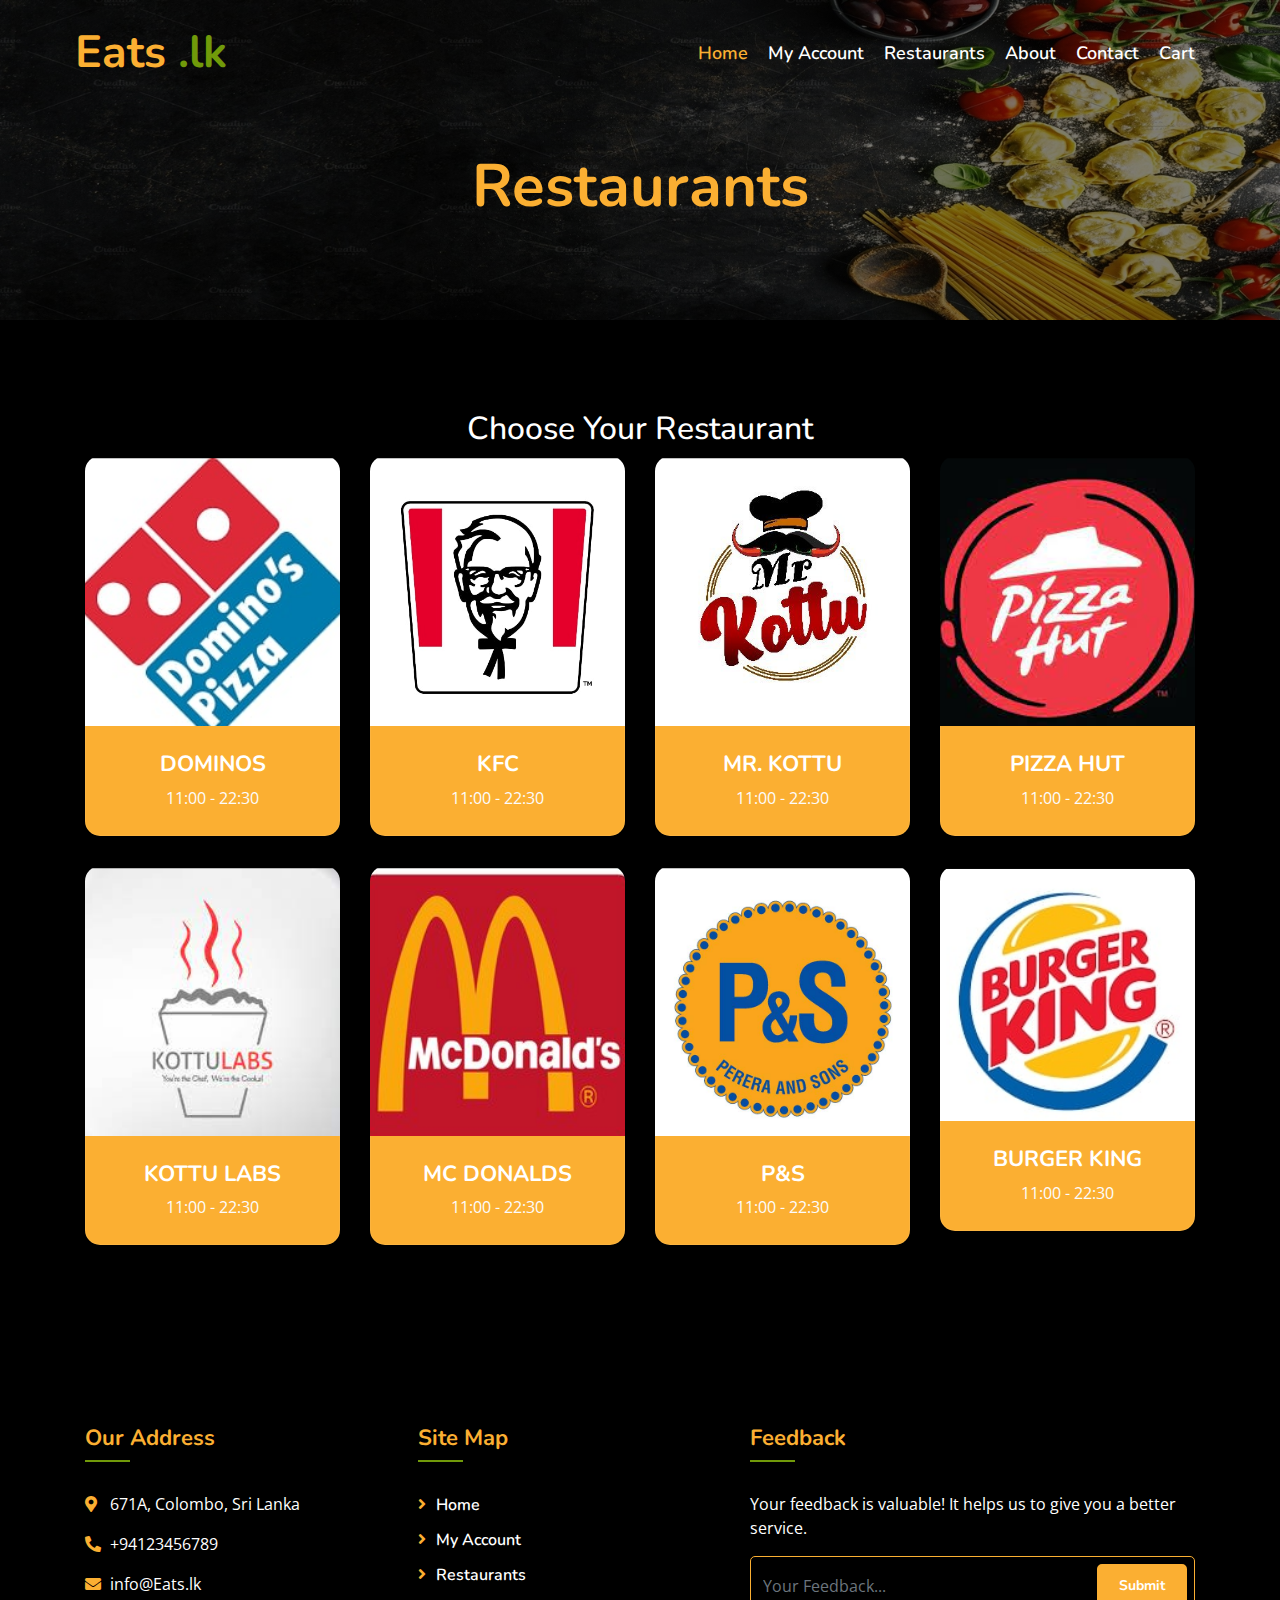
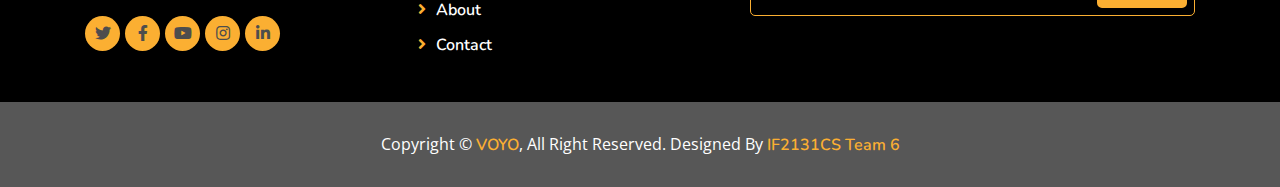
<file: restaurant.html>
<!DOCTYPE html>
<html lang="en">
    <head>
        <meta charset="utf-8">
        <title>Eats.lk</title>
        <meta content="width=device-width, initial-scale=1.0" name="viewport">
        <!-- Favicon -->
        <link href="../Eats.lk/img/logo.jpg" rel="icon">

        <!-- Google Font -->
        <link href="https://fonts.googleapis.com/css?family=Open+Sans:300,400|Nunito:600,700" rel="stylesheet"> 
        
        <!-- CSS Libraries -->
        <link href="https://stackpath.bootstrapcdn.com/bootstrap/4.4.1/css/bootstrap.min.css" rel="stylesheet">
        <link href="https://cdnjs.cloudflare.com/ajax/libs/font-awesome/5.10.0/css/all.min.css" rel="stylesheet">
        <link href="lib/animate/animate.min.css" rel="stylesheet">
        <link href="lib/owlcarousel/assets/owl.carousel.min.css" rel="stylesheet">
        <link href="lib/flaticon/font/flaticon.css" rel="stylesheet">
        <link href="lib/tempusdominus/css/tempusdominus-bootstrap-4.min.css" rel="stylesheet" />

        <!-- Template Stylesheet -->
        <link href="css/style.css" rel="stylesheet">
    </head>

    <body>
        <!-- Nav Bar Start -->
        <div class="navbar navbar-expand-lg bg-light navbar-light">
            <div class="container-fluid">
                <a href="index.html" class="navbar-brand">Eats <span>.lk</span></a>
                <button type="button" class="navbar-toggler" data-toggle="collapse" data-target="#navbarCollapse">
                    <span class="navbar-toggler-icon"></span>
                </button>

                <div class="collapse navbar-collapse justify-content-between" id="navbarCollapse">
                    <div class="navbar-nav ml-auto">
                        <a href="index.html" class="nav-item nav-link active">Home</a>
                        <a href="myaccount.html" class="nav-item nav-link">My Account</a>
                        <a href="restaurant.html" class="nav-item nav-link">Restaurants</a>
                        <a href="about.html" class="nav-item nav-link">About</a>
                        <a href="contact.html" class="nav-item nav-link">Contact</a>
                        <a href="cart.html" class="nav-item nav-link">Cart</a>
                    </div>
                </div>
            </div>
        </div>
        <!-- Nav Bar End -->
        
        
        <!-- Page Header Start -->
        <div class="page-header">
            <div class="container">
                <div class="row">
                    <div class="col-12">
                        <h2>Restaurants</h2>
                    </div>
                </div>
            </div>
        </div>
        <!-- Page Header End -->
        

        <!-- Team Start -->
        <div class="team">
            <div class="container">
                <div class="section-header text-center">
                    <h2>Choose Your Restaurant</h2>
                </div>
                <div class="row">
                    <div class="col-lg-3 col-md-6">
                        <div class="team-item">
                            <div class="team-img">
                                <img src="img/team-1.jpg" alt="Image">
                                <div class="team-social">
                                    <a href="https://www.instagram.com/dominospizzasrilanka/?hl=en"><i class="fab fa-instagram"></i></a>
                                </div>
                            </div>
                            <div class="team-text">
                                <h2>DOMINOS</h2>
                                <p>11:00 - 22:30</p>
                            </div>
                        </div>
                    </div>
                    <div class="col-lg-3 col-md-6">
                        <div class="team-item">
                            <div class="team-img">
                                <img src="img/team-2.jpg" alt="Image">
                                <div class="team-social">
                                    <a href="https://www.instagram.com/kfcsl/?hl=en"><i class="fab fa-instagram"></i></a>
                                </div>
                            </div>
                            <div class="team-text">
                                <h2>KFC</h2>
                                <p>11:00 - 22:30</p>
                            </div>
                        </div>
                    </div>
                    <div class="col-lg-3 col-md-6">
                        <div class="team-item">
                            <div class="team-img">
                                <img src="img/team-3.jpg" alt="Image">
                                <div class="team-social">
                                    <a href="https://www.instagram.com/mrkottulk/?hl=en"><i class="fab fa-instagram"></i></a>
                                </div>
                            </div>
                            <div class="team-text">
                                <h2>MR. KOTTU</h2>
                                <p>11:00 - 22:30</p>
                            </div>
                        </div>
                    </div>
                    <div class="col-lg-3 col-md-6">
                        <div class="team-item">
                            <div class="team-img">
                                <img src="img/team-4.jpg" alt="Image">
                                <div class="team-social">
                                    <a href="https://www.instagram.com/pizzahutsl/?hl=en"><i class="fab fa-instagram"></i></a>
                                </div>
                            </div>
                            <div class="team-text">
                                <h2>PIZZA HUT</h2>
                                <p>11:00 - 22:30</p>
                            </div>
                        </div>
                    </div>
                    <div class="col-lg-3 col-md-6">
                        <div class="team-item">
                            <div class="team-img">
                                <img src="img/team-5.jpg" alt="Image">
                                <div class="team-social">
                                    <a href="https://www.instagram.com/kottulabs.lk/?hl=en"><i class="fab fa-instagram"></i></a>
                                </div>
                            </div>
                            <div class="team-text">
                                <h2>KOTTU LABS</h2>
                                <p>11:00 - 22:30</p>
                            </div>
                        </div>
                    </div>
                    <div class="col-lg-3 col-md-6">
                        <div class="team-item">
                            <div class="team-img">
                                <img src="img/team-6.jpg" alt="Image">
                                <div class="team-social">
                                    <a href="https://www.instagram.com/mcdonalds_lk/?hl=en"><i class="fab fa-instagram"></i></a>
                                </div>
                            </div>
                            <div class="team-text">
                                <h2>MC DONALDS</h2>
                                <p>11:00 - 22:30</p>
                            </div>
                        </div>
                    </div>
                    <div class="col-lg-3 col-md-6">
                        <div class="team-item">
                            <div class="team-img">
                                <img src="img/team-7.jpg" alt="Image">
                                <div class="team-social">
                                    <a href="https://www.instagram.com/pereraandsons/?hl=en"><i class="fab fa-instagram"></i></a>
                                </div>
                            </div>
                            <div class="team-text">
                                <h2>P&S </h2>
                                <p>11:00 - 22:30</p>
                            </div>
                        </div>
                    </div>
                    <div class="col-lg-3 col-md-6">
                        <div class="team-item">
                            <div class="team-img">
                                <img src="img/team-8.jpg" alt="Image">
                                <div class="team-social">
                                    <a href="https://www.instagram.com/burgerkingsl/?hl=en"><i class="fab fa-instagram"></i></a>
                                </div>
                            </div>
                            <div class="team-text">
                                <h2>BURGER KING</h2>
                                <p>11:00 - 22:30</p>
                            </div>
                        </div>
                    </div>
                </div>
            </div>
        </div>
        <!-- Team End -->


        <!-- Footer Start -->
        <div class="footer">
            <div class="container">
                <div class="row">
                    <div class="col-lg-7">
                        <div class="row">
                            <div class="col-md-6">
                                <div class="footer-contact">
                                    <h2>Our Address</h2>
                                    <p><i class="fa fa-map-marker-alt"></i>671A, Colombo, Sri Lanka</p>
                                    <p><i class="fa fa-phone-alt"></i>+94123456789</p>
                                    <p><i class="fa fa-envelope"></i>info@Eats.lk</p>
                                    <div class="footer-social">
                                        <a href="https://twitter.com/"><i class="fab fa-twitter"></i></a>
                                        <a href="https://facebook.com/"><i class="fab fa-facebook-f"></i></a>
                                        <a href="https://youtube.com/"><i class="fab fa-youtube"></i></a>
                                        <a href="https://instagram.com/"><i class="fab fa-instagram"></i></a>
                                        <a href="https://linkedin.com/"><i class="fab fa-linkedin-in"></i></a>
                                    </div>
                                </div>
                            </div>
                            <div class="col-md-6">
                                <div class="footer-link">
                                    <h2>Site Map</h2>
                                    <a href="index.html">Home</a>
                                    <a href="myaccount.html">My Account</a>
                                    <a href="restaurant.html">Restaurants</a>
                                    <a href="about.html">About</a>
                                    <a href="contact.html">Contact</a>
                                </div>
                            </div>
                        </div>
                    </div>
                    <div class="col-lg-5">
                        <div class="footer-newsletter">
                            <h2>Feedback</h2>
                            <p>
                                Your feedback is valuable! It helps us to give you a better service.
                            </p>
                            <div class="form">
                                <input class="form-control" placeholder="Your Feedback...">
                                <button class="btn custom-btn">Submit</button>
                            </div>
                        </div>
                    </div>
                </div>
            </div>
            <div class="copyright">
                <div class="container">
                    <p>Copyright &copy; <a href="#">VOYO</a>, All Right Reserved.</p>
                    <p>Designed By <a>IF2131CS Team 6</a></p>
                </div>
            </div>
        </div>
        <!-- Footer End -->

        <a href="#" class="back-to-top"><i class="fa fa-chevron-up"></i></a>

        <!-- JavaScript Libraries -->
        <script src="https://code.jquery.com/jquery-3.4.1.min.js"></script>
        <script src="https://stackpath.bootstrapcdn.com/bootstrap/4.4.1/js/bootstrap.bundle.min.js"></script>
        <script src="lib/easing/easing.min.js"></script>
        <script src="lib/owlcarousel/owl.carousel.min.js"></script>
        <script src="lib/tempusdominus/js/moment.min.js"></script>
        <script src="lib/tempusdominus/js/moment-timezone.min.js"></script>
        <script src="lib/tempusdominus/js/tempusdominus-bootstrap-4.min.js"></script>
        
        <!-- Contact Javascript File -->
        <script src="mail/jqBootstrapValidation.min.js"></script>
        <script src="mail/contact.js"></script>

        <!-- Template Javascript -->
        <script src="js/main.js"></script>
    </body>
</html>
</file>
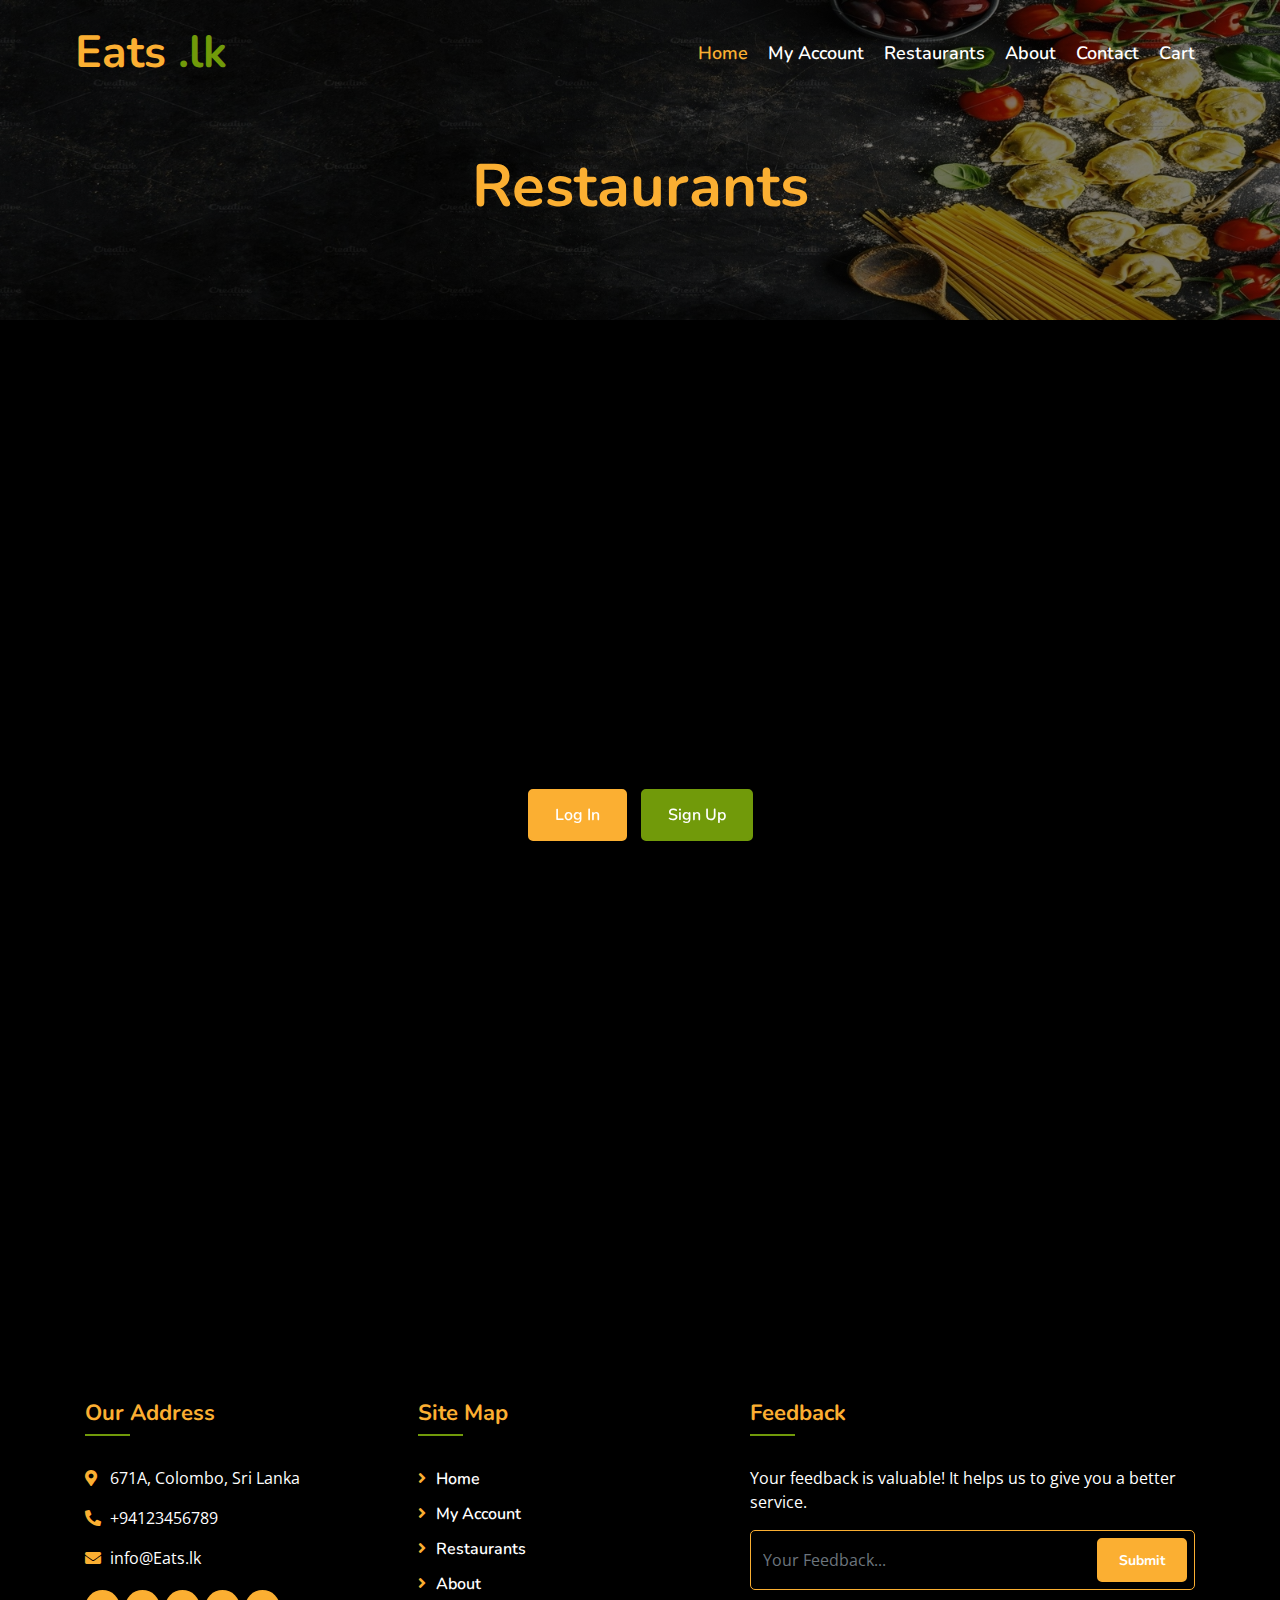
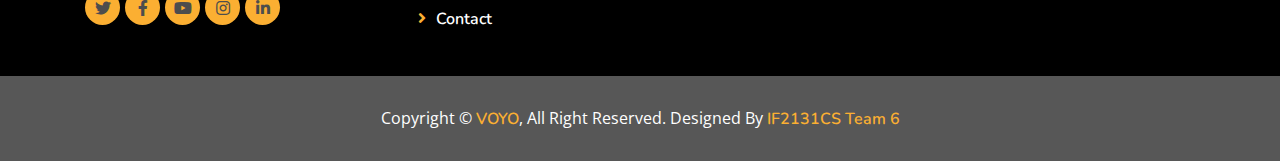
<file: restaurantlogin.html>
<!DOCTYPE html>
<html lang="en">
    <head>
        <meta charset="utf-8">
        <title>Eats.lk</title>
        <meta content="width=device-width, initial-scale=1.0" name="viewport">
        <!-- Favicon -->
        <link href="../Eats.lk/img/logo.jpg" rel="icon">

        <!-- Google Font -->
        <link href="https://fonts.googleapis.com/css?family=Open+Sans:300,400|Nunito:600,700" rel="stylesheet"> 
        
        <!-- CSS Libraries -->
        <link href="https://stackpath.bootstrapcdn.com/bootstrap/4.4.1/css/bootstrap.min.css" rel="stylesheet">
        <link href="https://cdnjs.cloudflare.com/ajax/libs/font-awesome/5.10.0/css/all.min.css" rel="stylesheet">
        <link href="lib/animate/animate.min.css" rel="stylesheet">
        <link href="lib/owlcarousel/assets/owl.carousel.min.css" rel="stylesheet">
        <link href="lib/flaticon/font/flaticon.css" rel="stylesheet">
        <link href="lib/tempusdominus/css/tempusdominus-bootstrap-4.min.css" rel="stylesheet" />

        <!-- Template Stylesheet -->
        <link href="css/style.css" rel="stylesheet">
    </head>

    <body>
        <!-- Nav Bar Start -->
        <div class="navbar navbar-expand-lg bg-light navbar-light">
            <div class="container-fluid">
                <a href="index.html" class="navbar-brand">Eats <span>.lk</span></a>
                <button type="button" class="navbar-toggler" data-toggle="collapse" data-target="#navbarCollapse">
                    <span class="navbar-toggler-icon"></span>
                </button>

                <div class="collapse navbar-collapse justify-content-between" id="navbarCollapse">
                    <div class="navbar-nav ml-auto">
                        <a href="index.html" class="nav-item nav-link active">Home</a>
                        <a href="myaccount.html" class="nav-item nav-link">My Account</a>
                        <a href="restaurant.html" class="nav-item nav-link">Restaurants</a>
                        <a href="about.html" class="nav-item nav-link">About</a>
                        <a href="contact.html" class="nav-item nav-link">Contact</a>
                        <a href="cart.html" class="nav-item nav-link">Cart</a>
                    </div>
                </div>
            </div>
        </div>
        <!-- Nav Bar End -->

       <!-- Page Header Start -->
                <div class="page-header">
                    <div class="container">
                        <div class="row">
                            <div class="col-12">
                                <h2>Restaurants</h2>
                            </div>
                        </div>
                    </div>
                </div>
      <!-- Page Header End -->


        <!-- Carousel Start -->
        <div class="carousel">
            <div class="container-fluid">
                <div class="owl-carousel">
                    <div class="carousel-item">
                        <div class="carousel-text">
                            <div class="carousel-btn">
                                <a class="btn custom-btn" href="logns.html">Log In</a>
                                <a class="btn custom-btn" href="https://docs.google.com/forms/d/e/1FAIpQLSfYRXXFI1y1Xb4pyuTJktYCWhiLo1F5td6Phg21vqs3pURk7g/viewform">Sign Up</a>
                            </div>
                        </div>
                    </div>
                </div>
            </div>
        </div>
        <!-- Carousel End -->     

        <!-- Footer Start -->
        <div class="footer">
            <div class="container">
                <div class="row">
                    <div class="col-lg-7">
                        <div class="row">
                            <div class="col-md-6">
                                <div class="footer-contact">
                                    <h2>Our Address</h2>
                                    <p><i class="fa fa-map-marker-alt"></i>671A, Colombo, Sri Lanka</p>
                                    <p><i class="fa fa-phone-alt"></i>+94123456789</p>
                                    <p><i class="fa fa-envelope"></i>info@Eats.lk</p>
                                    <div class="footer-social">
                                        <a href="https://twitter.com/"><i class="fab fa-twitter"></i></a>
                                        <a href="https://facebook.com/"><i class="fab fa-facebook-f"></i></a>
                                        <a href="https://youtube.com/"><i class="fab fa-youtube"></i></a>
                                        <a href="https://instagram.com/"><i class="fab fa-instagram"></i></a>
                                        <a href="https://linkedin.com/"><i class="fab fa-linkedin-in"></i></a>
                                    </div>
                                </div>
                            </div>
                            <div class="col-md-6">
                                <div class="footer-link">
                                    <h2>Site Map</h2>
                                    <a href="index.html">Home</a>
                                    <a href="myaccount.html">My Account</a>
                                    <a href="restaurant.html">Restaurants</a>
                                    <a href="about.html">About</a>
                                    <a href="contact.html">Contact</a>
                                </div>
                            </div>
                        </div>
                    </div>
                    <div class="col-lg-5">
                        <div class="footer-newsletter">
                            <h2>Feedback</h2>
                            <p>
                                Your feedback is valuable! It helps us to give you a better service.
                            </p>
                            <div class="form">
                                <input class="form-control" placeholder="Your Feedback...">
                                <button class="btn custom-btn">Submit</button>
                            </div>
                        </div>
                    </div>
                </div>
            </div>
            <div class="copyright">
                <div class="container">
                    <p>Copyright &copy; <a href="#">VOYO</a>, All Right Reserved.</p>
                    <p>Designed By <a>IF2131CS Team 6</a></p>
                </div>
            </div>
        </div>
        <!-- Footer End -->

        <a href="#" class="back-to-top"><i class="fa fa-chevron-up"></i></a>

        <!-- JavaScript Libraries -->
        <script src="https://code.jquery.com/jquery-3.4.1.min.js"></script>
        <script src="https://stackpath.bootstrapcdn.com/bootstrap/4.4.1/js/bootstrap.bundle.min.js"></script>
        <script src="lib/easing/easing.min.js"></script>
        <script src="lib/owlcarousel/owl.carousel.min.js"></script>
        <script src="lib/tempusdominus/js/moment.min.js"></script>
        <script src="lib/tempusdominus/js/moment-timezone.min.js"></script>
        <script src="lib/tempusdominus/js/tempusdominus-bootstrap-4.min.js"></script>
        
        <!-- Contact Javascript File -->
        <script src="mail/jqBootstrapValidation.min.js"></script>
        <script src="mail/contact.js"></script>

        <!-- Template Javascript -->
        <script src="js/main.js"></script>
    </body>
</html>
</file>
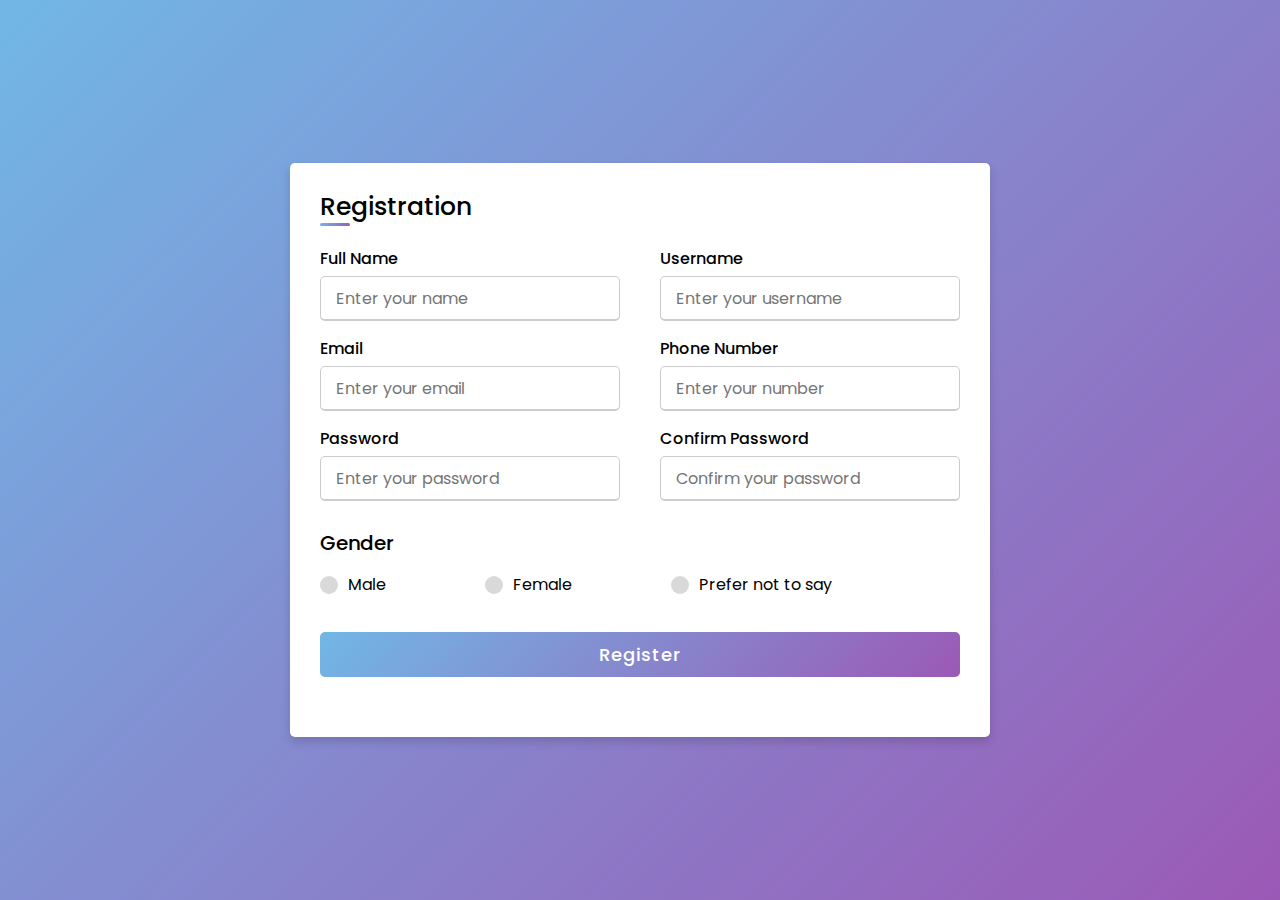
<file: signsup.html>
<!DOCTYPE html>
<!-- Created By CodingLab - www.codinglabweb.com -->
<html lang="en" dir="ltr">
  <head>
    <meta charset="UTF-8">
    <!---<title> Responsive Registration Form | CodingLab </title>--->
    <link rel="stylesheet" href="css/sgn.css">
     <meta name="viewport" content="width=device-width, initial-scale=1.0">
   </head>
<body>
  <div class="container">
    <div class="title">Registration</div>
    <div class="content">
      <form action="#">
        <div class="user-details">
          <div class="input-box">
            <span class="details">Full Name</span>
            <input type="text" placeholder="Enter your name" required>
          </div>
          <div class="input-box">
            <span class="details">Username</span>
            <input type="text" placeholder="Enter your username" required>
          </div>
          <div class="input-box">
            <span class="details">Email</span>
            <input type="text" placeholder="Enter your email" required>
          </div>
          <div class="input-box">
            <span class="details">Phone Number</span>
            <input type="text" placeholder="Enter your number" required>
          </div>
          <div class="input-box">
            <span class="details">Password</span>
            <input type="text" placeholder="Enter your password" required>
          </div>
          <div class="input-box">
            <span class="details">Confirm Password</span>
            <input type="text" placeholder="Confirm your password" required>
          </div>
        </div>
        <div class="gender-details">
          <input type="radio" name="gender" id="dot-1">
          <input type="radio" name="gender" id="dot-2">
          <input type="radio" name="gender" id="dot-3">
          <span class="gender-title">Gender</span>
          <div class="category">
            <label for="dot-1">
            <span class="dot one"></span>
            <span class="gender">Male</span>
          </label>
          <label for="dot-2">
            <span class="dot two"></span>
            <span class="gender">Female</span>
          </label>
          <label for="dot-3">
            <span class="dot three"></span>
            <span class="gender">Prefer not to say</span>
            </label>
          </div>
        </div>
        <div class="button">
          <input type="submit" value="Register">
        </div>
      </form>
    </div>
  </div>

</body>
</html>
</file>
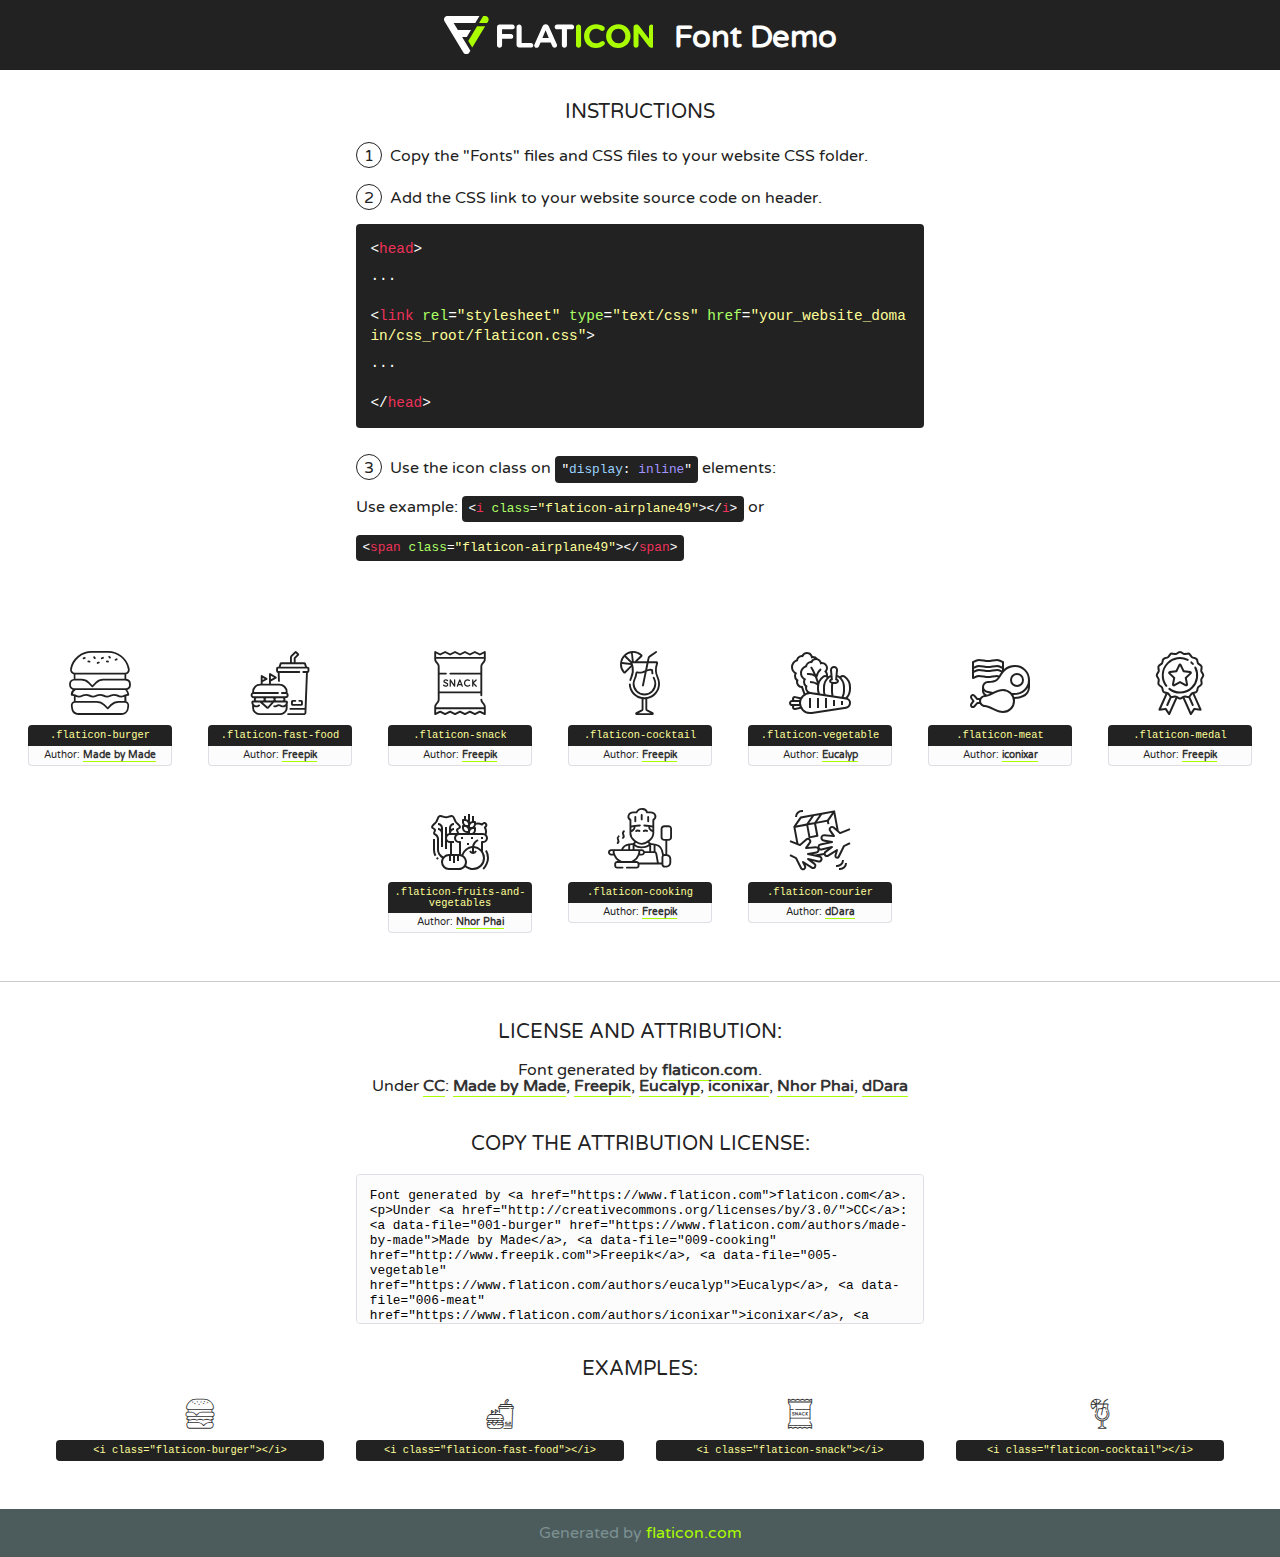
<file: lib/flaticon/font/flaticon.html>
<!DOCTYPE html>
<!--
  Flaticon icon font: Flaticon
  Creation date: 19/09/2020 16:59
-->
<html>
<!DOCTYPE html>
<html>

<head>
    <title>Flaticon WebFont</title>
    <link href="http://fonts.googleapis.com/css?family=Varela+Round" rel="stylesheet" type="text/css" />
    <link rel="stylesheet" type="text/css" href="flaticon.css">
    <meta charset="UTF-8">
    <style>
    html, body, div, span, applet, object, iframe,
    h1, h2, h3, h4, h5, h6, p, blockquote, pre,
    a, abbr, acronym, address, big, cite, code,
    del, dfn, em, img, ins, kbd, q, s, samp,
    small, strike, strong, sub, sup, tt, var,
    b, u, i, center,
    dl, dt, dd, ol, ul, li,
    fieldset, form, label, legend,
    table, caption, tbody, tfoot, thead, tr, th, td,
    article, aside, canvas, details, embed, 
    figure, figcaption, footer, header, hgroup, 
    menu, nav, output, ruby, section, summary,
    time, mark, audio, video {
        margin: 0;
        padding: 0;
        border: 0;
        font-size: 100%;
        font: inherit;
        vertical-align: baseline;
    }
    /* HTML5 display-role reset for older browsers */
    article, aside, details, figcaption, figure, 
    footer, header, hgroup, menu, nav, section {
        display: block;
    }
    body {
        line-height: 1;
    }
    ol, ul {
        list-style: none;
    }
    blockquote, q {
        quotes: none;
    }
    blockquote:before, blockquote:after,
    q:before, q:after {
        content: '';
        content: none;
    }
    table {
        border-collapse: collapse;
        border-spacing: 0;
    }
    body {
        font-family: 'Varela Round', Helvetica, Arial, sans-serif;
        font-size: 16px;
        color: #222;
    }
    a {
        color: #333;
        border-bottom: 1px solid #a9fd00;
        font-weight: bold;
        text-decoration: none;
    }
    * {
        -moz-box-sizing: border-box;
        -webkit-box-sizing: border-box;
        box-sizing: border-box;
        margin: 0;
        padding: 0;
    }
    [class^="flaticon-"]:before, [class*=" flaticon-"]:before, [class^="flaticon-"]:after, [class*=" flaticon-"]:after {
        font-family: Flaticon;
        font-size: 30px;
        font-style: normal;
        margin-left: 20px;
        color: #333;
    }
    .wrapper {
        max-width: 600px;
        margin: auto;
        padding: 0 1em;
    }
    .title {
        font-size: 1.25em;
        text-align: center;
        margin-bottom: 1em;
        text-transform: uppercase;
    }
    header {
        text-align: center;
        background-color: #222;
        color: #fff;
        padding: 1em;
    }
    header .logo {
        width: 210px;
        height: 38px;
        display: inline-block;
        vertical-align: middle;
        margin-right: 1em;
        border: none;
    }
    header strong {
        font-size: 1.95em;
        font-weight: bold;
        vertical-align: middle;
        margin-top: 5px;
        display: inline-block;
    }
    .demo {
        margin: 2em auto;
        line-height: 1.25em;
    }
    .demo ul li {
        margin-bottom: 1em;
    }
    .demo ul li .num {
        color: #222;
        border-radius: 20px;
        display: inline-block;
        width: 26px;
        padding: 3px;
        height: 26px;
        text-align: center;
        margin-right: 0.5em;
        border: 1px solid #222;
    }
    .demo ul li code {
        background-color: #222;
        border-radius: 4px;
        padding: 0.25em 0.5em;
        display: inline-block;
        color: #fff;
        font-family: Consolas,Monaco,Lucida Console,Liberation Mono,DejaVu Sans Mono,Bitstream Vera Sans Mono,Courier New, monospace;
        font-weight: lighter;
        margin-top: 1em;
        font-size: 0.8em;
        word-break: break-all;
    }
    .demo ul li code.big {
        padding: 1em;
        font-size: 0.9em;
    }
    .demo ul li code .red {
        color: #EF3159;
    }
    .demo ul li code .green {
        color: #ACFF65;
    }
    .demo ul li code .yellow {
        color: #FFFF99;
    }
    .demo ul li code .blue {
        color: #99D3FF;
    }
    .demo ul li code .purple {
        color: #A295FF;
    }
    .demo ul li code .dots {
        margin-top: 0.5em;
        display: block;
    }
    #glyphs {
        border-bottom: 1px solid #ccc;
        padding: 2em 0;
        text-align: center;
    }
    .glyph {
        display: inline-block;
        width: 9em;
        margin: 1em;
        text-align: center;
        vertical-align: top;
        background: #FFF;
    }
    .glyph .glyph-icon {
        padding: 10px;
        display: block;
        font-family:"Flaticon";
        font-size: 64px;
        line-height: 1;
    }
    .glyph .glyph-icon:before {
        font-size: 64px;
        color: #222;
        margin-left: 0;
    }
    .class-name {
        font-size: 0.65em;
        background-color: #222;
        color: #fff;
        border-radius: 4px 4px 0 0;
        padding: 0.5em;
        color: #FFFF99;
        font-family: Consolas,Monaco,Lucida Console,Liberation Mono,DejaVu Sans Mono,Bitstream Vera Sans Mono,Courier New, monospace;
    }
    .author-name {
        font-size: 0.6em;
        background-color: #fcfcfd;
        border: 1px solid #DEDEE4;
        border-top: 0;
        border-radius: 0 0 4px 4px;
        padding: 0.5em;
    }
    .class-name:last-child {
        font-size: 10px;
        color:#888;
    }
    .class-name:last-child a {
        font-size: 10px;
        color:#555;
    }
    .class-name:last-child a:hover {
        color:#a9fd00;
    }
    .glyph > input {
        display: block;
        width: 100px;
        margin: 5px auto;
        text-align: center;
        font-size: 12px;
        cursor: text;
    }
    .glyph > input.icon-input {
        font-family:"Flaticon";
        font-size: 16px;
        margin-bottom: 10px;
    }
    .attribution .title {
        margin-top: 2em;
    }
    .attribution textarea {
        background-color: #fcfcfd;
        padding: 1em;
        border: none;
        box-shadow: none;
        border: 1px solid #DEDEE4;
        border-radius: 4px;
        resize: none;
        width: 100%;
        height: 150px;
        font-size: 0.8em;
        font-family: Consolas,Monaco,Lucida Console,Liberation Mono,DejaVu Sans Mono,Bitstream Vera Sans Mono,Courier New, monospace;
        -webkit-appearance: none;
    }
    .iconsuse {
        margin: 2em auto;
        text-align: center;
        max-width: 1200px;
    }
    .iconsuse:after {
        content: '';
        display: table;
        clear: both;
    }
    .iconsuse .image {
        float: left;
        width: 25%;
        padding: 0 1em;
    }
    .iconsuse .image p {
        margin-bottom: 1em;
    }
    .iconsuse .image span {
        display: block;
        font-size: 0.65em;
        background-color: #222;
        color: #fff;
        border-radius: 4px;
        padding: 0.5em;
        color: #FFFF99;
        margin-top: 1em;
        font-family: Consolas,Monaco,Lucida Console,Liberation Mono,DejaVu Sans Mono,Bitstream Vera Sans Mono,Courier New, monospace;
    }
    #footer {
        text-align: center;
        background-color: #4C5B5C;
        color: #7c9192;
        padding: 1em;
    }
    #footer a {
        border: none;
        color: #a9fd00;
        font-weight: normal;
    }
    @media (max-width: 960px) {
        .iconsuse .image {
            width: 50%;
        }
    }
    @media (max-width: 560px) {
        .iconsuse .image {
            width: 100%;
        }
    }
    </style>
</head>

<body class="characters-off">

    <header>
        <a href="https://www.flaticon.com" target="_blank" class="logo">
            <svg version="1.1" xmlns="http://www.w3.org/2000/svg" xmlns:xlink="http://www.w3.org/1999/xlink" xmlns:a="http://ns.adobe.com/AdobeSVGViewerExtensions/3.0/" viewBox="0 0 560.875 102.036" enable-background="new 0 0 560.875 102.036" xml:space="preserve">
                <defs>
                </defs>
                <g>
                    <g class="letters">
                        <path fill="#ffffff" d="M141.596,29.675c0-3.777,2.985-6.767,6.764-6.767h34.438c3.426,0,6.15,2.728,6.15,6.15
                        c0,3.43-2.724,6.149-6.15,6.149h-27.674v13.091h23.719c3.429,0,6.151,2.724,6.151,6.15c0,3.43-2.723,6.149-6.151,6.149h-23.719
                        v17.574c0,3.773-2.986,6.761-6.764,6.761c-3.779,0-6.764-2.989-6.764-6.761V29.675z"></path>
                        <path fill="#ffffff" d="M193.844,29.149c0-3.781,2.985-6.767,6.764-6.767c3.776,0,6.763,2.985,6.763,6.767v42.957h25.039
                        c3.426,0,6.149,2.726,6.149,6.153c0,3.425-2.723,6.15-6.149,6.15h-31.802c-3.779,0-6.764-2.986-6.764-6.768V29.149z"></path>
                        <path fill="#ffffff" d="M241.891,75.71l21.438-48.407c1.492-3.341,4.215-5.357,7.906-5.357h0.792
                        c3.686,0,6.323,2.017,7.815,5.357l21.439,48.407c0.436,0.967,0.701,1.845,0.701,2.723c0,3.602-2.809,6.501-6.414,6.501
                        c-3.161,0-5.269-1.845-6.499-4.655l-4.132-9.661h-27.059l-4.301,10.102c-1.144,2.631-3.426,4.214-6.237,4.214
                        c-3.517,0-6.24-2.81-6.24-6.325C241.1,77.64,241.451,76.677,241.891,75.71z M279.932,58.666l-8.521-20.297l-8.526,20.297H279.932
                        z"></path>
                        <path fill="#ffffff" d="M314.864,35.387H301.86c-3.429,0-6.239-2.813-6.239-6.238c0-3.429,2.811-6.24,6.239-6.24h39.533
                        c3.426,0,6.237,2.811,6.237,6.24c0,3.425-2.811,6.238-6.237,6.238h-13.001v42.785c0,3.773-2.99,6.761-6.764,6.761
                        c-3.779,0-6.764-2.989-6.764-6.761V35.387z"></path>
                        <path fill="#A9FD00" d="M352.615,29.149c0-3.781,2.985-6.767,6.767-6.767c3.774,0,6.761,2.985,6.761,6.767v49.024
                        c0,3.773-2.987,6.761-6.761,6.761c-3.781,0-6.767-2.989-6.767-6.761V29.149z"></path>
                        <path fill="#A9FD00" d="M374.132,53.836v-0.179c0-17.481,13.178-31.801,32.065-31.801c9.22,0,15.459,2.458,20.557,6.238
                        c1.402,1.054,2.637,2.985,2.637,5.357c0,3.692-2.985,6.59-6.681,6.59c-1.845,0-3.071-0.702-4.044-1.319
                        c-3.776-2.813-7.729-4.393-12.562-4.393c-10.364,0-17.831,8.611-17.831,19.154v0.173c0,10.542,7.291,19.329,17.831,19.329
                        c5.715,0,9.492-1.756,13.359-4.834c1.049-0.874,2.458-1.491,4.039-1.491c3.429,0,6.325,2.813,6.325,6.236
                        c0,2.106-1.056,3.78-2.282,4.834c-5.539,4.834-12.036,7.733-21.878,7.733C387.572,85.464,374.132,71.493,374.132,53.836z"></path>
                        <path fill="#A9FD00" d="M433.009,53.836v-0.179c0-17.481,13.79-31.801,32.766-31.801c18.981,0,32.592,14.143,32.592,31.628v0.173
                        c0,17.483-13.785,31.807-32.769,31.807C446.625,85.464,433.009,71.32,433.009,53.836z M484.224,53.836v-0.179
                        c0-10.539-7.725-19.326-18.626-19.326c-10.893,0-18.449,8.611-18.449,19.154v0.173c0,10.542,7.73,19.329,18.626,19.329
                        C476.676,72.986,484.224,64.378,484.224,53.836z"></path>
                        <path fill="#A9FD00" d="M506.233,29.321c0-3.774,2.99-6.763,6.767-6.763h1.401c3.252,0,5.183,1.583,7.029,3.953l26.093,34.265
                        V29.059c0-3.692,2.99-6.677,6.681-6.677c3.683,0,6.671,2.985,6.671,6.677v48.934c0,3.78-2.987,6.765-6.764,6.765h-0.436
                        c-3.257,0-5.188-1.581-7.034-3.953l-27.056-35.492v32.944c0,3.687-2.985,6.676-6.678,6.676c-3.683,0-6.673-2.989-6.673-6.676
                        V29.321z"></path>
                    </g>
                    <g class="insignia">
                        <path fill="#ffffff" d="M48.372,56.137h12.517l11.156-18.537H37.186L25.688,18.539h57.825L94.668,0H9.271
                        C5.925,0,2.842,1.801,1.198,4.716c-1.644,2.907-1.593,6.482,0.134,9.343l50.38,83.501c1.678,2.781,4.689,4.476,7.938,4.476
                        c3.246,0,6.257-1.695,7.935-4.476l2.898-4.804L48.372,56.137z"></path>
                        <g class="i">
                            <path fill="#A9FD00" d="M93.575,18.539h0.031v0.004l21.652,0.004l2.705-4.488c1.727-2.861,1.778-6.436,0.133-9.343
                            C116.454,1.801,113.371,0,110.026,0h-5.294L93.575,18.539z"></path>
                            <polygon fill="#A9FD00" points="88.291,27.356 64.725,66.486 75.519,84.404 109.942,27.356"></polygon>
                        </g>
                    </g>
                </g>
            </svg>
        </a>
        <strong>Font Demo</strong>
    </header>


    <section class="demo wrapper">

        <p class="title">Instructions</p>

        <ul>
            <li>
                <span class="num">1</span>Copy the "Fonts" files and CSS files to your website CSS folder.
            </li>
            <li>
                <span class="num">2</span>Add the CSS link to your website source code on header.
                <code class="big">
                    &lt;<span class="red">head</span>&gt;
                    <br/><span class="dots">...</span>
                    <br/>&lt;<span class="red">link</span> <span class="green">rel</span>=<span class="yellow">"stylesheet"</span> <span class="green">type</span>=<span class="yellow">"text/css"</span> <span class="green">href</span>=<span class="yellow">"your_website_domain/css_root/flaticon.css"</span>&gt;
                    <br/><span class="dots">...</span>
                    <br/>&lt;/<span class="red">head</span>&gt;
                </code>
            </li>

            <li>
                <p>
                    <span class="num">3</span>Use the icon class on <code>"<span class="blue">display</span>:<span class="purple"> inline</span>"</code> elements:
                    <br />
                    Use example: <code>&lt;<span class="red">i</span> <span class="green">class</span>=<span class="yellow">&quot;flaticon-airplane49&quot;</span>&gt;&lt;/<span class="red">i</span>&gt;</code> or <code>&lt;<span class="red">span</span> <span class="green">class</span>=<span class="yellow">&quot;flaticon-airplane49&quot;</span>&gt;&lt;/<span class="red">span</span>&gt;</code>
            </li>
        </ul>

    </section>




   <section id="glyphs">          
    
      
        <div class="glyph"><div class="glyph-icon flaticon-burger"></div>
            <div class="class-name">.flaticon-burger</div>
            <div class="author-name">Author: <a data-file="001-burger" href="https://www.flaticon.com/authors/made-by-made">Made by Made</a> </div> 
        </div>        
        
        <div class="glyph"><div class="glyph-icon flaticon-fast-food"></div>
            <div class="class-name">.flaticon-fast-food</div>
            <div class="author-name">Author: <a data-file="002-fast-food" href="http://www.freepik.com">Freepik</a> </div> 
        </div>        
        
        <div class="glyph"><div class="glyph-icon flaticon-snack"></div>
            <div class="class-name">.flaticon-snack</div>
            <div class="author-name">Author: <a data-file="003-snack" href="http://www.freepik.com">Freepik</a> </div> 
        </div>        
        
        <div class="glyph"><div class="glyph-icon flaticon-cocktail"></div>
            <div class="class-name">.flaticon-cocktail</div>
            <div class="author-name">Author: <a data-file="004-cocktail" href="http://www.freepik.com">Freepik</a> </div> 
        </div>        
        
        <div class="glyph"><div class="glyph-icon flaticon-vegetable"></div>
            <div class="class-name">.flaticon-vegetable</div>
            <div class="author-name">Author: <a data-file="005-vegetable" href="https://www.flaticon.com/authors/eucalyp">Eucalyp</a> </div> 
        </div>        
        
        <div class="glyph"><div class="glyph-icon flaticon-meat"></div>
            <div class="class-name">.flaticon-meat</div>
            <div class="author-name">Author: <a data-file="006-meat" href="https://www.flaticon.com/authors/iconixar">iconixar</a> </div> 
        </div>        
        
        <div class="glyph"><div class="glyph-icon flaticon-medal"></div>
            <div class="class-name">.flaticon-medal</div>
            <div class="author-name">Author: <a data-file="007-medal" href="http://www.freepik.com">Freepik</a> </div> 
        </div>        
        
        <div class="glyph"><div class="glyph-icon flaticon-fruits-and-vegetables"></div>
            <div class="class-name">.flaticon-fruits-and-vegetables</div>
            <div class="author-name">Author: <a data-file="008-fruits-and-vegetables" href="https://www.flaticon.com/authors/nhor-phai">Nhor Phai</a> </div> 
        </div>        
        
        <div class="glyph"><div class="glyph-icon flaticon-cooking"></div>
            <div class="class-name">.flaticon-cooking</div>
            <div class="author-name">Author: <a data-file="009-cooking" href="http://www.freepik.com">Freepik</a> </div> 
        </div>        
        
        <div class="glyph"><div class="glyph-icon flaticon-courier"></div>
            <div class="class-name">.flaticon-courier</div>
            <div class="author-name">Author: <a data-file="010-courier" href="https://www.flaticon.com/authors/ddara">dDara</a> </div> 
        </div>        
        

    </section>



    <section class="attribution wrapper"   style="text-align:center;">

      <div class="title">License and attribution:</div><div class="attrDiv">Font generated by <a href="https://www.flaticon.com">flaticon.com</a>. <div><p>Under <a href="http://creativecommons.org/licenses/by/3.0/">CC</a>: <a data-file="001-burger" href="https://www.flaticon.com/authors/made-by-made">Made by Made</a>, <a data-file="009-cooking" href="http://www.freepik.com">Freepik</a>, <a data-file="005-vegetable" href="https://www.flaticon.com/authors/eucalyp">Eucalyp</a>, <a data-file="006-meat" href="https://www.flaticon.com/authors/iconixar">iconixar</a>, <a data-file="008-fruits-and-vegetables" href="https://www.flaticon.com/authors/nhor-phai">Nhor Phai</a>, <a data-file="010-courier" href="https://www.flaticon.com/authors/ddara">dDara</a></p>  </div>
      </div>
      <div class="title">Copy the Attribution License:</div>

    <textarea onclick="this.focus();this.select();">Font generated by &lt;a href=&quot;https://www.flaticon.com&quot;&gt;flaticon.com&lt;/a&gt;. <p>Under <a href="http://creativecommons.org/licenses/by/3.0/">CC</a>: <a data-file="001-burger" href="https://www.flaticon.com/authors/made-by-made">Made by Made</a>, <a data-file="009-cooking" href="http://www.freepik.com">Freepik</a>, <a data-file="005-vegetable" href="https://www.flaticon.com/authors/eucalyp">Eucalyp</a>, <a data-file="006-meat" href="https://www.flaticon.com/authors/iconixar">iconixar</a>, <a data-file="008-fruits-and-vegetables" href="https://www.flaticon.com/authors/nhor-phai">Nhor Phai</a>, <a data-file="010-courier" href="https://www.flaticon.com/authors/ddara">dDara</a></p>  
     </textarea>

    </section>

    <section class="iconsuse">

          <div class="title">Examples:</div>            
             
            <div class="image">
                <p>
                    <i class="glyph-icon flaticon-burger"></i> 
                    <span>&lt;i class=&quot;flaticon-burger&quot;&gt;&lt;/i&gt;</span>
                </p>
            </div>
            
            <div class="image">
                <p>
                    <i class="glyph-icon flaticon-fast-food"></i> 
                    <span>&lt;i class=&quot;flaticon-fast-food&quot;&gt;&lt;/i&gt;</span>
                </p>
            </div>
            
            <div class="image">
                <p>
                    <i class="glyph-icon flaticon-snack"></i> 
                    <span>&lt;i class=&quot;flaticon-snack&quot;&gt;&lt;/i&gt;</span>
                </p>
            </div>
            
            <div class="image">
                <p>
                    <i class="glyph-icon flaticon-cocktail"></i> 
                    <span>&lt;i class=&quot;flaticon-cocktail&quot;&gt;&lt;/i&gt;</span>
                </p>
            </div>
                       
        </div>
                            
    </section>

<div id="footer">
    <div>Generated by <a href="https://www.flaticon.com">flaticon.com</a>
    </div>
</div>



</body>
</html>
</file>
<file: lib/flaticon/font/flaticon.css>
/*
  	Flaticon icon font: Flaticon
  	Creation date: 19/09/2020 16:59
  	*/

@font-face {
  font-family: "Flaticon";
  src: url("./Flaticon.eot");
  src: url("./Flaticon.eot?#iefix") format("embedded-opentype"),
       url("./Flaticon.woff2") format("woff2"),
       url("./Flaticon.woff") format("woff"),
       url("./Flaticon.ttf") format("truetype"),
       url("./Flaticon.svg#Flaticon") format("svg");
  font-weight: normal;
  font-style: normal;
}

@media screen and (-webkit-min-device-pixel-ratio:0) {
  @font-face {
    font-family: "Flaticon";
    src: url("./Flaticon.svg#Flaticon") format("svg");
  }
}

[class^="flaticon-"]:before, [class*=" flaticon-"]:before,
[class^="flaticon-"]:after, [class*=" flaticon-"]:after {   
  font-family: Flaticon;
        font-size: 20px;
font-style: normal;
margin-left: 20px;
}

.flaticon-burger:before { content: "\f100"; }
.flaticon-fast-food:before { content: "\f101"; }
.flaticon-snack:before { content: "\f102"; }
.flaticon-cocktail:before { content: "\f103"; }
.flaticon-vegetable:before { content: "\f104"; }
.flaticon-meat:before { content: "\f105"; }
.flaticon-medal:before { content: "\f106"; }
.flaticon-fruits-and-vegetables:before { content: "\f107"; }
.flaticon-cooking:before { content: "\f108"; }
.flaticon-courier:before { content: "\f109"; }
</file>
<file: css/style.css>
/*******************************/
/********* General CSS *********/
/*******************************/
body {
    color: #fcfcfc;
    background: #000000;
    font-family: 'open sans', sans-serif;
}

h1,
h2, 
h3, 
h4,
h5, 
h6 {
    color: #ffffff;
    font-family: 'Nunito', sans-serif;
}

a {
    font-family: 'Nunito', sans-serif;
    font-weight: 600;
    color: #fbaf32;
    transition: .3s;
}

a:hover,
a:active,
a:focus {
    color: #719a0a;
    outline: none;
    text-decoration: none;
}

.btn.custom-btn {
    padding: 12px 25px;
    font-family: 'Nunito', sans-serif;
    font-size: 16px;
    font-weight: 600;
    color: #ffffff;
    background: #fbaf32;
    border: 2px solid #fbaf32;
    border-radius: 5px;
    transition: .5s;
}

.btn.custom-btn:hover {
    color: #fbaf32;
    background: transparent;
}

.btn.custom-btn:focus,
.form-control:focus,
.custom-select:focus {
    box-shadow: none;
}

.container-fluid {
    max-width: 1366px;
}

.back-to-top {
    position: fixed;
    display: none;
    background: #fbaf32;
    width: 44px;
    height: 44px;
    text-align: center;
    line-height: 1;
    font-size: 22px;
    right: 15px;
    bottom: 15px;
    border-radius: 5px;
    transition: background 0.5s;
    z-index: 9;
}

.back-to-top i {
    color: #ffffff;
    padding-top: 10px;
}

.back-to-top:hover {
    background: #719a0a;
}

[class^="flaticon-"]:before, [class*=" flaticon-"]:before,
[class^="flaticon-"]:after, [class*=" flaticon-"]:after {   
    font-size: inherit;
    margin-left: 0;
}


/**********************************/
/*********** Nav Bar CSS **********/
/**********************************/
.navbar {
    position: relative;
    transition: .5s;
    z-index: 999;
}

.navbar.nav-sticky {
    position: fixed;
    top: 0;
    width: 100%;
    box-shadow: 0 2px 5px rgba(0, 0, 0, .3);
}

.navbar .navbar-brand {
    margin: 0;
    color: #fbaf32;
    font-size: 45px;
    line-height: 0px;
    font-weight: 700;
    font-family: 'Nunito', sans-serif;
    transition: .5s;
    
}

.navbar .navbar-brand span {
    color: #719a0a;
}

.navbar .navbar-brand:hover {
    color: #fbaf32;
}

.navbar .navbar-brand:hover span {
    color: #fbaf32;
}

.navbar .navbar-brand img {
    max-width: 100%;
    max-height: 40px;
}

.navbar .dropdown-menu {
    margin-top: 0;
    border: 0;
    border-radius: 0;
    background: #f8f9fa;
}

@media (min-width: 992px) {
    .navbar {
        position: absolute;
        width: 100%;
        padding: 30px 60px;
        background: transparent !important;
        z-index: 9;
    }
    
    .navbar.nav-sticky {
        padding: 10px 60px;
        background: #ffffff !important;
    }
    
    .navbar .navbar-brand {
        color: #fbaf32;
    }
    
    .navbar.nav-sticky .navbar-brand {
        color: #fbaf32;
    }

    .navbar-light .navbar-nav .nav-link,
    .navbar-light .navbar-nav .nav-link:focus {
        padding: 10px 10px 8px 10px;
        font-family: 'Nunito', sans-serif;
        color: #ffffff;
        font-size: 18px;
        font-weight: 600;
    }
    
    .navbar-light.nav-sticky .navbar-nav .nav-link,
    .navbar-light.nav-sticky .navbar-nav .nav-link:focus {
        color: #666666;
    }

    .navbar-light .navbar-nav .nav-link:hover,
    .navbar-light .navbar-nav .nav-link.active {
        color: #fbaf32;
    }
    
    .navbar-light.nav-sticky .navbar-nav .nav-link:hover,
    .navbar-light.nav-sticky .navbar-nav .nav-link.active {
        color: #fbaf32;
    }
}

@media (max-width: 991.98px) {   
    .navbar {
        padding: 15px;
        background: #ffffff !important;
    }
    
    .navbar .navbar-brand {
        color: #fbaf32;
    }
    
    .navbar .navbar-nav {
        margin-top: 15px;
    }
    
    .navbar a.nav-link {
        padding: 5px;
    }
    
    .navbar .dropdown-menu {
        box-shadow: none;
    }
}


/*******************************/
/********** Hero CSS ***********/
/*******************************/
.carousel {
    position: relative;
    width: 100%;
    height: 100vh;
    min-height: 400px;
    background: #000000;
}

.carousel .container-fluid {
    padding: 0;
}

.carousel .carousel-item {
    position: relative;
    width: 100%;
    height: 100vh;
    display: flex;
    align-items: center;
    justify-content: center;
    flex-direction: column;
}

.carousel .carousel-img {
    position: relative;
    width: 100%;
    height: 100%;
    text-align: right;
    overflow: hidden;
}

.carousel .carousel-img::after {
    position: absolute;
    content: "";
    top: 0;
    right: 0;
    bottom: 0;
    left: 0;
    background: rgba(0, 0, 0, 0.6);
    z-index: 1;
}

.carousel .carousel-img img {
    width: 100%;
    height: 100%;
    object-fit: cover;
}

.carousel .carousel-text {
    position: absolute;
    max-width: 700px;
    height: calc(100vh - 35px);
    display: flex;
    align-items: center;
    justify-content: center;
    flex-direction: column;
    z-index: 2;
}

.carousel .carousel-text h1 {
    text-align: center;
    color: #ffffff;
    font-size: 60px;
    font-weight: 700;
    margin-bottom: 30px;
}

.carousel .carousel-text h1 span {
    color: #fbaf32;
}

.carousel .carousel-text p {
    color: #ffffff;
    text-align: center;
    font-size: 20px;
    margin-bottom: 35px;
}

.carousel .carousel-btn .btn:last-child {
    margin-left: 10px;
    background: #719a0a;
    border-color: #719a0a;
}

.carousel .carousel-btn .btn:last-child:hover {
    color: #719a0a;
    background: transparent;
}

.carousel .animated {
    -webkit-animation-duration: 1s;
    animation-duration: 1s;
}

@media (max-width: 991.98px) {
    .carousel,
    .carousel .carousel-item,
    .carousel .carousel-text {
        height: calc(100vh - 105px);
    }
    
    .carousel .carousel-text h1 {
        font-size: 35px;
    }
    
    .carousel .carousel-text p {
        font-size: 16px;
    }
    
    .carousel .carousel-text .btn {
        padding: 12px 30px;
        font-size: 15px;
        letter-spacing: 0;
    }
}

@media (max-width: 767.98px) {
    .carousel,
    .carousel .carousel-item,
    .carousel .carousel-text {
        height: calc(100vh - 70px);
    }
    
    .carousel .carousel-text h1 {
        font-size: 30px;
    }
    
    .carousel .carousel-text .btn {
        padding: 10px 25px;
        font-size: 15px;
        letter-spacing: 0;
    }
}

@media (max-width: 575.98px) {
    .carousel .carousel-text h1 {
        font-size: 25px;
    }
    
    .carousel .carousel-text .btn {
        padding: 8px 20px;
        font-size: 14px;
        letter-spacing: 0;
    }
}


/*******************************/
/******* Page Header CSS *******/
/*******************************/
.page-header {
    position: relative;
    margin-bottom: 45px;
    padding: 150px 0 90px 0;
    text-align: center;
    background: linear-gradient(rgba(0, 0, 0, .5), rgba(0, 0, 0, .5)), url(../img/page-header.jpg);
    background-position: center;
    background-repeat: no-repeat;
    background-size: cover;
}

.page-header h2 {
    position: relative;
    color: #fbaf32;
    font-size: 60px;
    font-weight: 700;
}

.page-header a {
    position: relative;
    padding: 0 12px;
    font-size: 20px;
    text-transform: uppercase;
    color: #ffffff;
}

.page-header a:hover {
    color: #ffffff;
}

.page-header a::after {
    position: absolute;
    content: "/";
    width: 8px;
    height: 8px;
    top: -1px;
    right: -7px;
    text-align: center;
    color: #fbaf32;
}

.page-header a:last-child::after {
    display: none;
}

@media (max-width: 767.98px) {
    .page-header h2 {
        font-size: 35px;
    }
    
    .page-header a {
        font-size: 18px;
    }
}

/*******************************/
/********** About CSS **********/
/*******************************/
.about {
    position: relative;
    width: 100%;
    padding: 45px 0;
}

.about .section-header {
    margin-bottom: 30px;
    margin-left: 0;
}

.about .about-img {
    position: relative;
}

.about .about-img img {
    position: relative;
    width: 100%;
    border-radius: 15px;
}

.about .btn-play {
    position: absolute;
    z-index: 1;
    top: 50%;
    left: 50%;
    transform: translateX(-50%) translateY(-50%);
    box-sizing: content-box;
    display: block;
    width: 32px;
    height: 44px;
    border-radius: 50%;
    border: none;
    outline: none;
    padding: 18px 20px 18px 28px;
}

.about .btn-play:before {
    content: "";
    position: absolute;
    z-index: 0;
    left: 50%;
    top: 50%;
    transform: translateX(-50%) translateY(-50%);
    display: block;
    width: 100px;
    height: 100px;
    background: #fbaf32;
    border-radius: 50%;
    animation: pulse-border 1500ms ease-out infinite;
}

.about .btn-play:after {
    content: "";
    position: absolute;
    z-index: 1;
    left: 50%;
    top: 50%;
    transform: translateX(-50%) translateY(-50%);
    display: block;
    width: 100px;
    height: 100px;
    background: #fbaf32;
    border-radius: 50%;
    transition: all 200ms;
}

.about .btn-play img {
    position: relative;
    z-index: 3;
    max-width: 100%;
    width: auto;
    height: auto;
}

.about .btn-play span {
    display: block;
    position: relative;
    z-index: 3;
    width: 0;
    height: 0;
    border-left: 32px solid #ffffff;
    border-top: 22px solid transparent;
    border-bottom: 22px solid transparent;
}

@keyframes pulse-border {
  0% {
    transform: translateX(-50%) translateY(-50%) translateZ(0) scale(1);
    opacity: 1;
  }
  100% {
    transform: translateX(-50%) translateY(-50%) translateZ(0) scale(1.5);
    opacity: 0;
  }
}

#videoModal {
    padding-left: 17px;
}

#videoModal .modal-dialog {
    position: relative;
    max-width: 800px;
    margin: 60px auto 0 auto;
}

#videoModal .modal-body {
    position: relative;
    padding: 0px;
}

#videoModal .close {
    position: absolute;
    width: 30px;
    height: 30px;
    right: 0px;
    top: -30px;
    z-index: 999;
    font-size: 30px;
    font-weight: normal;
    color: #000000;
    background: #000000;
    opacity: 1;
}

.about .about-content {
    position: relative;
}

.about .about-text p {
    font-size: 16px;
}

.about .about-text a.btn {
    position: relative;
    margin-top: 15px;
}

@media (max-width: 991.98px) {
    .about .about-img {
        margin-bottom: 30px;
    }
}

/*******************************/
/*********** Team CSS **********/
/*******************************/
.team {
    position: relative;
    width: 100%;
    padding: 45px 0 15px 0;
}

.team .team-item {
    position: relative;
    margin-bottom: 30px;
    background: #000000;
}

.team .team-img {
    position: relative;
    border-radius: 15px 15px 0 0;
    overflow: hidden;
}

.team .team-img img {
    position: relative;
    width: 100%;
    margin-top: 15px;
    transform: scale(1.1);
    transition: .3s;
}

.team .team-item:hover img {
    margin-top: 0;
    margin-bottom: 15px;
}

.team .team-social {
    position: absolute;
    width: 100%;
    height: 100%;
    top: 0;
    left: 0;
    display: flex;
    align-items: center;
    justify-content: center;
    transition: .5s;
}

.team .team-social a {
    position: relative;
    margin: 0 3px;
    margin-top: 100px;
    width: 40px;
    height: 40px;
    display: flex;
    align-items: center;
    justify-content: center;
    border-radius: 40px;
    font-size: 16px;
    color: #64aa2b;
    background: #fbaf32;
    opacity: 0;
}

.team .team-social a:hover {
    color: #9ecc34;
    background: #719a0a;
}

.team .team-item:hover .team-social {
    background: rgba(256, 256, 256, .5);
}

.team .team-item:hover .team-social a:first-child {
    opacity: 1;
    margin-top: 0;
    transition: .3s 0s;
}

.team .team-item:hover .team-social a:nth-child(2) {
    opacity: 1;
    margin-top: 0;
    transition: .3s .1s;
}

.team .team-item:hover .team-social a:nth-child(3) {
    opacity: 1;
    margin-top: 0;
    transition: .3s .2s;
}

.team .team-item:hover .team-social a:nth-child(4) {
    opacity: 1;
    margin-top: 0;
    transition: .3s .3s;
}

.team .team-text {
    position: relative;
    padding: 25px 15px;
    text-align: center;
    background: #fbaf32;
    border: 1px solid rgba(255, 255, 255, 0.07);
    border-top: none;
    border-radius: 0 0 15px 15px;
}

.team .team-text h2 {
    font-size: 22px;
    font-weight: 700;
}

.team .team-text p {
    margin: 0;
    font-size: 16px;
}

/**********************************/
/*********** Sidebar CSS **********/
/**********************************/
.sidebar {
    position: relative;
    width: 100%;
}

@media(max-width: 991.98px) {
    .sidebar {
        margin-top: 45px;
    }
}

.sidebar .sidebar-widget {
    position: relative;
    margin-bottom: 45px;
}

.sidebar .sidebar-widget .widget-title {
    position: relative;
    margin-bottom: 30px;
    padding-bottom: 5px;
    font-size: 25px;
    font-weight: 700;
}

.sidebar .sidebar-widget .widget-title::after {
    position: absolute;
    content: "";
    width: 60px;
    height: 2px;
    bottom: 0;
    left: 0;
    background: #fbaf32;
}

.sidebar .sidebar-widget .search-widget {
    position: relative;
}

.sidebar .search-widget input {
    height: 50px;
    border: 1px solid #dddddd;
    border-radius: 5px;
}

.sidebar .search-widget input:focus {
    box-shadow: none;
}

.sidebar .search-widget .btn {
    position: absolute;
    top: 6px;
    right: 15px;
    height: 40px;
    padding: 0;
    font-size: 25px;
    color: #fbaf32;
    background: none;
    border-radius: 0;
    border: none;
    transition: .3s;
}

.sidebar .search-widget .btn:hover {
    color: #719a0a;
}

.sidebar .sidebar-widget .recent-post {
    position: relative;
}

.sidebar .sidebar-widget .tab-post {
    position: relative;
}

.sidebar .tab-post .nav.nav-pills .nav-link {
    color: #ffffff;
    background: #fbaf32;
    border-radius: 0;
}

.sidebar .tab-post .nav.nav-pills .nav-link:hover,
.sidebar .tab-post .nav.nav-pills .nav-link.active {
    color: #ffffff;
    background: #719a0a;
}

.sidebar .tab-post .tab-content {
    padding: 15px 0 0 0;
    background: transparent;
}

.sidebar .tab-post .tab-content .container {
    padding: 0;
}

.sidebar .sidebar-widget .category-widget {
    position: relative;
}

.sidebar .category-widget ul {
    margin: 0;
    padding: 0;
    list-style: none;
}

.sidebar .category-widget ul li {
    margin: 0 0 12px 22px; 
}

.sidebar .category-widget ul li:last-child {
    margin-bottom: 0; 
}

.sidebar .category-widget ul li a {
    display: inline-block;
    line-height: 23px;
}

.sidebar .category-widget ul li::before {
    position: absolute;
    content: '\f105';
    font-family: 'Font Awesome 5 Free';
    font-weight: 900;
    color: #fbaf32;
    left: 1px;
}

.sidebar .category-widget ul li span {
    display: inline-block;
    float: right;
}

.sidebar .sidebar-widget .tag-widget {
    position: relative;
    margin: -5px -5px;
}

.single .tag-widget a {
    margin: 5px;
    display: inline-block;
    padding: 7px 15px;
    font-size: 14px;
    font-weight: 400;
    color: #fbaf32;
    border: 1px solid #dddddd;
    border-radius: 5px;
}

.single .tag-widget a:hover {
    color: #ffffff;
    background: #fbaf32;
    border-color: #fbaf32;
}

.sidebar .image-widget {
    display: block;
    width: 100%;
    overflow: hidden;
}

.sidebar .image-widget img {
    max-width: 100%;
    transition: .3s;
}

.sidebar .image-widget img:hover {
    transform: scale(1.1);
}


/*******************************/
/********* Contact CSS *********/
/*******************************/
.contact {
    position: relative;
    width: 100%;
    padding: 45px 0 15px 0;
}

.contact .contact-information {
    min-height: 150px;
    margin: 0 0 30px 0;
    padding: 30px 15px 0 15px;
    background: rgba(0, 0, 0, .04);
}

.contact .contact-info {
    position: relative;
    display: flex;
    align-items: center;
    margin-bottom: 30px;
}

.contact .contact-icon {
    position: relative;
    width: 50px;
    height: 50px;
    display: flex;
    align-items: center;
    justify-content: center;
    background: #fbaf32;
    border-radius: 50px;
}

.contact .contact-icon i {
    font-size: 18px;
    color: #ffffff;
}

.contact .contact-text {
    position: relative;
    width: calc(100% - 50px);
    display: flex;
    flex-direction: column;
    padding-left: 15px;
}

.contact .contact-text h3 {
    font-size: 18px;
    font-weight: 700;
    color: #719a0a;
}

.contact .contact-text p {
    margin: 0;
    font-size: 16px;
    color: #d3d3d3;
}

.contact .contact-social a {
    margin-right: 10px;
    font-size: 18px;
    color: #fbaf32;
}

.contact .contact-social a:hover {
    color: #719a0a;
}

.contact .contact-form iframe {
    width: 100%;
    height: 380px;
    border-radius: 15px;
    margin-bottom: 25px;
}

.contact .contact-form input {
    padding: 15px;
    background: none;
    border-radius: 5px;
    border: 1px solid rgb(117, 161, 34);
}

.contact .contact-form textarea {
    height: 150px;
    padding: 8px 15px;
    background: none;
    border-radius: 15px;
    border: 1px solid rgb(105, 165, 26);
}

.contact .help-block ul {
    margin: 0;
    padding: 0;
    list-style-type: none;
}


/*******************************/
/********* Footer CSS **********/
/*******************************/
.footer {
    position: relative;
    margin-top: 45px;
    padding-top: 90px;
    background: rgba(0, 0, 0, .04);
}

.footer .footer-contact,
.footer .footer-link,
.footer .footer-newsletter {
    position: relative;
    margin-bottom: 45px;
    color: #ffffff;
}

.footer .footer-contact h2,
.footer .footer-link h2,
.footer .footer-newsletter h2 {
    position: relative;
    margin-bottom: 30px;
    padding-bottom: 10px;
    font-size: 22px;
    font-weight: 700;
    color: #fbaf32;
}

.footer .footer-contact h2::after,
.footer .footer-link h2::after,
.footer .footer-newsletter h2::after {
    position: absolute;
    content: "";
    width: 45px;
    height: 2px;
    bottom: 0;
    left: 0;
    background: #719a0a;
}

.footer .footer-link a {
    display: block;
    margin-bottom: 10px;
    color: #ffffff;
    transition: .3s;
}

.footer .footer-link a::before {
    position: relative;
    content: "\f105";
    font-family: "Font Awesome 5 Free";
    font-weight: 900;
    margin-right: 10px;
    color: #fbaf32;
}

.footer .footer-link a:hover {
    color: #fbaf32;
    letter-spacing: 1px;
}

.footer .footer-contact p i {
    width: 25px;
    color: #fbaf32;
}

.footer .footer-social {
    position: relative;
    margin-top: 20px;
    display: flex;
}

.footer .footer-social a {
    display: inline-block;
    margin-right: 5px;
    width: 35px;
    height: 35px;
    display: flex;
    align-items: center;
    justify-content: center;
    background: #fbaf32;
    border-radius: 35px;
    font-size: 16px;
    color: #4d4d4d;
}

.footer .footer-social a:hover {
    background: #719a0a;
}

.footer .footer-social a:last-child {
    margin: 0;
}

.footer .footer-newsletter .form {
    position: relative;
    width: 100%;
}

.footer .footer-newsletter input {
    height: 60px;
    background: transparent;
    border: 1px solid #fbaf32;
    border-radius: 5px;
}

.footer .footer-newsletter .btn {
    position: absolute;
    top: 8px;
    right: 8px;
    height: 44px;
    padding: 8px 20px;
    font-size: 14px;
    font-weight: 700;
}

.footer .copyright {
    position: relative;
    width: 100%;
    padding: 30px 0;
    text-align: center;
    background: #575757;
}

.footer .copyright p {
    margin: 0;
    display: inline-block;
    color: #ffffff;
}

.footer .copyright p a {
    color: #fbaf32;
}

.footer .copyright p a:hover {
    color: #719a0a;
}
</file>
<file: css/stylecart.css>
/* -------------------------------- 

Primary style

-------------------------------- */
html * {
  -webkit-font-smoothing: antialiased;
  -moz-osx-font-smoothing: grayscale;
}

*, *:after, *:before {
  -webkit-box-sizing: border-box;
  -moz-box-sizing: border-box;
  box-sizing: border-box;
}

body {
  font-size: 100%;
  font-family: "PT Sans", sans-serif;
  color: #000000;
  background-color: #000000;
}
body.overflow-hidden {
  /* prevent 2 vertical scrollbars on ie and firefox when the cart is visible */
  overflow: hidden;
}

a {
  color: #435779;
  text-decoration: none;
}

img {
  max-width: 100%;
}

/* -------------------------------- 

Modules - reusable parts of our design

-------------------------------- */
.cd-container {
  /* this class is used to horizontally align the gallery of items */
  position: relative;
  width: 90%;
  max-width: 1200px;
  margin: 0 auto;
}
.cd-container::after {
  /* clearfix */
  content: '';
  display: table;
  clear: both;
}

.cd-img-replace {
  /* replace text with a background-image */
  display: inline-block;
  overflow: hidden;
  text-indent: 100%;
  white-space: nowrap;
}

/* -------------------------------- 

xheader 

-------------------------------- */
header {
  position: fixed;
  top: 0;
  left: 0;
  height: 50px;
  width: 100%;
  background: #31353d;
  text-align: center;
  box-shadow: 0 2px 0 rgba(0, 0, 0, 0.1);
  z-index: 4;
}
@media only screen and (min-width: 1200px) {
  header {
    height: 80px;
  }
}

#logo {
  padding-top: 5px;
  /* delete this property if you don't want your logo to scale down on mobile devices */
  -webkit-transform: scale(0.8);
  -moz-transform: scale(0.8);
  -ms-transform: scale(0.8);
  -o-transform: scale(0.8);
  transform: scale(0.8);
}
@media only screen and (min-width: 1200px) {
  #logo {
    padding-top: 20px;
    position: absolute;
    /* logo left margin on Dekstop */
    left: 2.4em;
    top: 0;
    -webkit-transform: scale(1);
    -moz-transform: scale(1);
    -ms-transform: scale(1);
    -o-transform: scale(1);
    transform: scale(1);
  }
}

#cd-hamburger-menu, #cd-cart-trigger {
  position: absolute;
  top: 0;
  height: 100%;
}
#cd-hamburger-menu a, #cd-cart-trigger a {
  width: 60px;
  height: 100%;
}

#cd-hamburger-menu {
  left: 0;
}
#cd-hamburger-menu a {
  background: #26292f url("../img/cd-hamburger-menu.svg") no-repeat center center;
}
@media only screen and (min-width: 1200px) {
  #cd-hamburger-menu {
    display: none;
  }
}

#cd-cart-trigger {
  right: 0;
}
#cd-cart-trigger a {
  background: #26292f url("../img/cd-cart.svg") no-repeat center center;
}
@media only screen and (min-width: 1200px) {
  #cd-cart-trigger {
    /* cart right margin on desktop */
    right: 0;
  }
  #cd-cart-trigger a {
    position: relative;
    width: 100px;
    border-left: none;
    background-color: #26292f;
  }
}

#main-nav, #cd-cart {
  position: fixed;
  top: 0;
  height: 100%;
  width: 260px;
  /* header height */
  padding-top: 50px;
  overflow-y: auto;
  -webkit-overflow-scrolling: touch;
  box-shadow: 0 0 20px rgba(0, 0, 0, 0.2);
  z-index: 3;
}
@media only screen and (min-width: 768px) {
  #main-nav, #cd-cart {
    width: 350px;
  }
}
@media only screen and (min-width: 1200px) {
  #main-nav, #cd-cart {
    width: 30%;
    /* header height has changed */
    padding-top: 80px;
  }
}

#main-nav {
  left: -100%;
  background: #FFF;
  -webkit-transition: left 0.3s;
  -moz-transition: left 0.3s;
  transition: left 0.3s;
}
#main-nav.speed-in {
  left: 0;
}
#main-nav ul a {
  display: block;
  height: 50px;
  line-height: 50px;
  padding: 0 1em;
  border-bottom: 1px solid #e0e6ef;
}
#main-nav ul .current {
  box-shadow: inset 3px 0 #435779;
}
@media only screen and (min-width: 1200px) {
  #main-nav {
    /* reset main nav style */
    position: absolute;
    height: auto;
    width: auto;
    left: auto;
    right: 8em;
    padding-top: 0;
    top: 0;
    background: transparent;
    box-shadow: none;
    /* header height */
    line-height: 80px;
    z-index: 4;
  }
  #main-nav li {
    display: inline-block;
    margin-left: 1em;
  }
  #main-nav ul a {
    display: inline-block;
    height: auto;
    line-height: 1;
    padding: 1em 1.4em;
    border-bottom: none;
    color: rgba(255, 255, 255, 0.8);
    border-radius: 0.25em;
  }
  #main-nav ul a.current {
    box-shadow: none;
    background: #435779;
    color: #FFF;
  }
  .no-touch #main-nav ul a:hover {
    background: #435779;
    color: #FFF;
  }
}
.no-js #main-nav {
  position: fixed;
}

#cd-cart {
  right: -100%;
  background: #FFF;
  -webkit-transition: right 0.3s;
  -moz-transition: right 0.3s;
  transition: right 0.3s;
}
#cd-cart.speed-in {
  right: 0;
}
#cd-cart > * {
  padding: 0 1em;
}
#cd-cart h2 {
  font-size: 14px;
  font-size: 0.875rem;
  font-weight: bold;
  text-transform: uppercase;
  margin: 1em 0;
}
#cd-cart .cd-cart-items {
  padding: 0;
}
#cd-cart .cd-cart-items li {
  position: relative;
  padding: 1em;
  border-top: 1px solid #e0e6ef;
}
#cd-cart .cd-cart-items li:last-child {
  border-bottom: 1px solid #e0e6ef;
}
#cd-cart .cd-qty, #cd-cart .cd-price {
  color: #a5aebc;
}
#cd-cart .cd-price {
  margin-top: .4em;
}
#cd-cart .cd-item-remove {
  position: absolute;
  right: 1em;
  top: 50%;
  bottom: auto;
  -webkit-transform: translateY(-50%);
  -moz-transform: translateY(-50%);
  -ms-transform: translateY(-50%);
  -o-transform: translateY(-50%);
  transform: translateY(-50%);
  width: 32px;
  height: 32px;
  border-radius: 50%;
  background: url("../img/cd-remove-item.svg") no-repeat center center;
}
.no-touch #cd-cart .cd-item-remove:hover {
  background-color: #e0e6ef;
}
#cd-cart .cd-cart-total {
  padding-top: 1em;
  padding-bottom: 1em;
}
#cd-cart .cd-cart-total span {
  float: right;
}
#cd-cart .cd-cart-total::after {
  /* clearfix */
  content: '';
  display: table;
  clear: both;
}
#cd-cart .checkout-btn {
  display: block;
  width: 100%;
  height: 60px;
  line-height: 60px;
  background: #7dcf85;
  color: #FFF;
  text-align: center;
}
.no-touch #cd-cart .checkout-btn:hover {
  background: #a2dda8;
}
#cd-cart .cd-go-to-cart {
  text-align: center;
  margin: 1em 0;
}
#cd-cart .cd-go-to-cart a {
  text-decoration: underline;
}
@media only screen and (min-width: 1200px) {
  #cd-cart > * {
    padding: 0 2em;
  }
  #cd-cart .cd-cart-items li {
    padding: 1em 2em;
  }
  #cd-cart .cd-item-remove {
    right: 2em;
  }
}

/* -------------------------------- 

xgallery 

-------------------------------- */
main {
  position: relative;
  min-height: 100%;
  background: #eeeff7;
  padding-top: 70px;
  z-index: 1;
}
@media only screen and (min-width: 768px) {
  main {
    padding-top: 90px;
  }
}
@media only screen and (min-width: 1200px) {
  main {
    padding-top: 120px;
  }
}

#cd-gallery-items li {
  margin-bottom: 1.5em;
}
#cd-gallery-items li img {
  width: 100%;
  display: block;
  border-radius: 0.25em;
}
@media only screen and (min-width: 768px) {
  #cd-gallery-items li {
    width: 48%;
    float: left;
    margin-bottom: 2em;
    margin-right: 4%;
  }
  #cd-gallery-items li:nth-child(2n) {
    margin-right: 0;
  }
}
@media only screen and (min-width: 1200px) {
  #cd-gallery-items li {
    width: 31%;
    float: left;
    margin-bottom: 2.5em;
    margin-right: 3.5%;
  }
  #cd-gallery-items li:nth-child(2n) {
    margin-right: 3.5%;
  }
  #cd-gallery-items li:nth-child(3n) {
    margin-right: 0;
  }
}

#cd-shadow-layer {
  position: fixed;
  min-height: 100%;
  width: 100%;
  top: 0;
  left: 0;
  background: rgba(67, 87, 121, 0.6);
  cursor: pointer;
  z-index: 2;
  display: none;
}
#cd-shadow-layer.is-visible {
  display: block;
  -webkit-animation: cd-fade-in 0.3s;
  -moz-animation: cd-fade-in 0.3s;
  animation: cd-fade-in 0.3s;
}

/* -------------------------------- 

xkeyframes 

-------------------------------- */
@-webkit-keyframes cd-fade-in {
  0% {
    opacity: 0;
  }

  100% {
    opacity: 1;
  }
}
@-moz-keyframes cd-fade-in {
  0% {
    opacity: 0;
  }

  100% {
    opacity: 1;
  }
}
@keyframes cd-fade-in {
  0% {
    opacity: 0;
  }

  100% {
    opacity: 1;
  }
}
</file>
<file: style.css>
.boox{
  width: 300px;
  padding: 40px;
  position: absolute;
  top: 50%;
  left: 50%;
  transform: translate(-50%,-50%);
  background: #000000;
  text-align: center;
}
.boox h1{
  color: white;
  text-transform: uppercase;
  font-weight: 500;
}
.boox input[type = "text"],.boox input[type = "password"]{
  border:0;
  background: none;
  display: block;
  margin: 20px auto;
  text-align: center;
  border: 2px solid #3498db;
  padding: 14px 10px;
  width: 200px;
  outline: none;
  color: white;
  border-radius: 24px;
  transition: 0.25s;
}
.boox input[type = "text"]:focus,.boox input[type = "password"]:focus{
  width: 280px;
  border-color: #2ecc71;
}
.boox input[type = "submit"]{
  border:0;
  background: none;
  display: block;
  margin: 20px auto;
  text-align: center;
  border: 2px solid #2ecc71;
  padding: 14px 40px;
  outline: none;
  color: white;
  border-radius: 24px;
  transition: 0.25s;
  cursor: pointer;
}
.boox input[type = "submit"]:hover{
  background: #2ecc71;
}
</file>
<file: css/sgn.css>
@import url('https://fonts.googleapis.com/css2?family=Poppins:wght@200;300;400;500;600;700&display=swap');
*{
  margin: 0;
  padding: 0;
  box-sizing: border-box;
  font-family: 'Poppins',sans-serif;
}
body{
  height: 100vh;
  display: flex;
  justify-content: center;
  align-items: center;
  padding: 10px;
  background: linear-gradient(135deg, #71b7e6, #9b59b6);
}
.container{
  max-width: 700px;
  width: 100%;
  background-color: #fff;
  padding: 25px 30px;
  border-radius: 5px;
  box-shadow: 0 5px 10px rgba(0,0,0,0.15);
}
.container .title{
  font-size: 25px;
  font-weight: 500;
  position: relative;
}
.container .title::before{
  content: "";
  position: absolute;
  left: 0;
  bottom: 0;
  height: 3px;
  width: 30px;
  border-radius: 5px;
  background: linear-gradient(135deg, #71b7e6, #9b59b6);
}
.content form .user-details{
  display: flex;
  flex-wrap: wrap;
  justify-content: space-between;
  margin: 20px 0 12px 0;
}
form .user-details .input-box{
  margin-bottom: 15px;
  width: calc(100% / 2 - 20px);
}
form .input-box span.details{
  display: block;
  font-weight: 500;
  margin-bottom: 5px;
}
.user-details .input-box input{
  height: 45px;
  width: 100%;
  outline: none;
  font-size: 16px;
  border-radius: 5px;
  padding-left: 15px;
  border: 1px solid #ccc;
  border-bottom-width: 2px;
  transition: all 0.3s ease;
}
.user-details .input-box input:focus,
.user-details .input-box input:valid{
  border-color: #9b59b6;
}
 form .gender-details .gender-title{
  font-size: 20px;
  font-weight: 500;
 }
 form .category{
   display: flex;
   width: 80%;
   margin: 14px 0 ;
   justify-content: space-between;
 }
 form .category label{
   display: flex;
   align-items: center;
   cursor: pointer;
 }
 form .category label .dot{
  height: 18px;
  width: 18px;
  border-radius: 50%;
  margin-right: 10px;
  background: #d9d9d9;
  border: 5px solid transparent;
  transition: all 0.3s ease;
}
 #dot-1:checked ~ .category label .one,
 #dot-2:checked ~ .category label .two,
 #dot-3:checked ~ .category label .three{
   background: #9b59b6;
   border-color: #d9d9d9;
 }
 form input[type="radio"]{
   display: none;
 }
 form .button{
   height: 45px;
   margin: 35px 0
 }
 form .button input{
   height: 100%;
   width: 100%;
   border-radius: 5px;
   border: none;
   color: #fff;
   font-size: 18px;
   font-weight: 500;
   letter-spacing: 1px;
   cursor: pointer;
   transition: all 0.3s ease;
   background: linear-gradient(135deg, #71b7e6, #9b59b6);
 }
 form .button input:hover{
  /* transform: scale(0.99); */
  background: linear-gradient(-135deg, #71b7e6, #9b59b6);
  }
 @media(max-width: 584px){
 .container{
  max-width: 100%;
}
form .user-details .input-box{
    margin-bottom: 15px;
    width: 100%;
  }
  form .category{
    width: 100%;
  }
  .content form .user-details{
    max-height: 300px;
    overflow-y: scroll;
  }
  .user-details::-webkit-scrollbar{
    width: 5px;
  }
  }
  @media(max-width: 459px){
  .container .content .category{
    flex-direction: column;
  }
}
</file>
